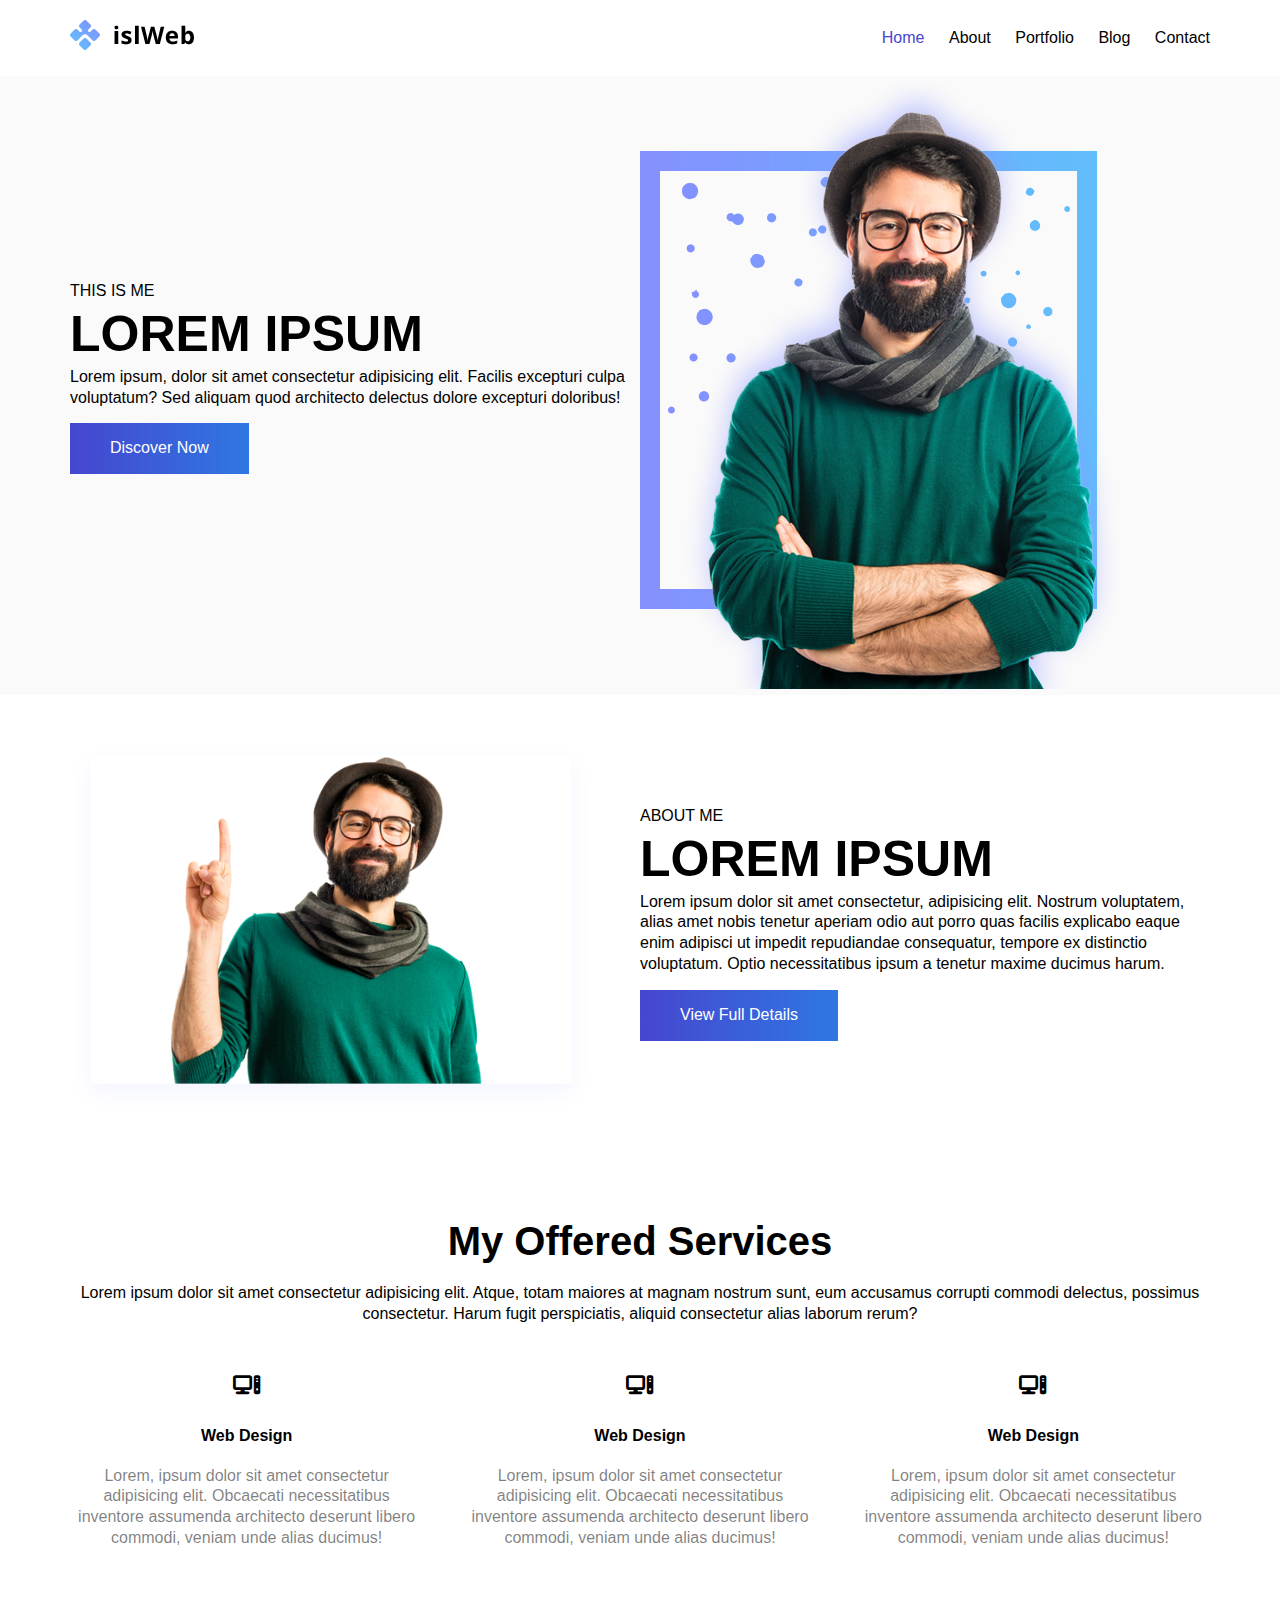
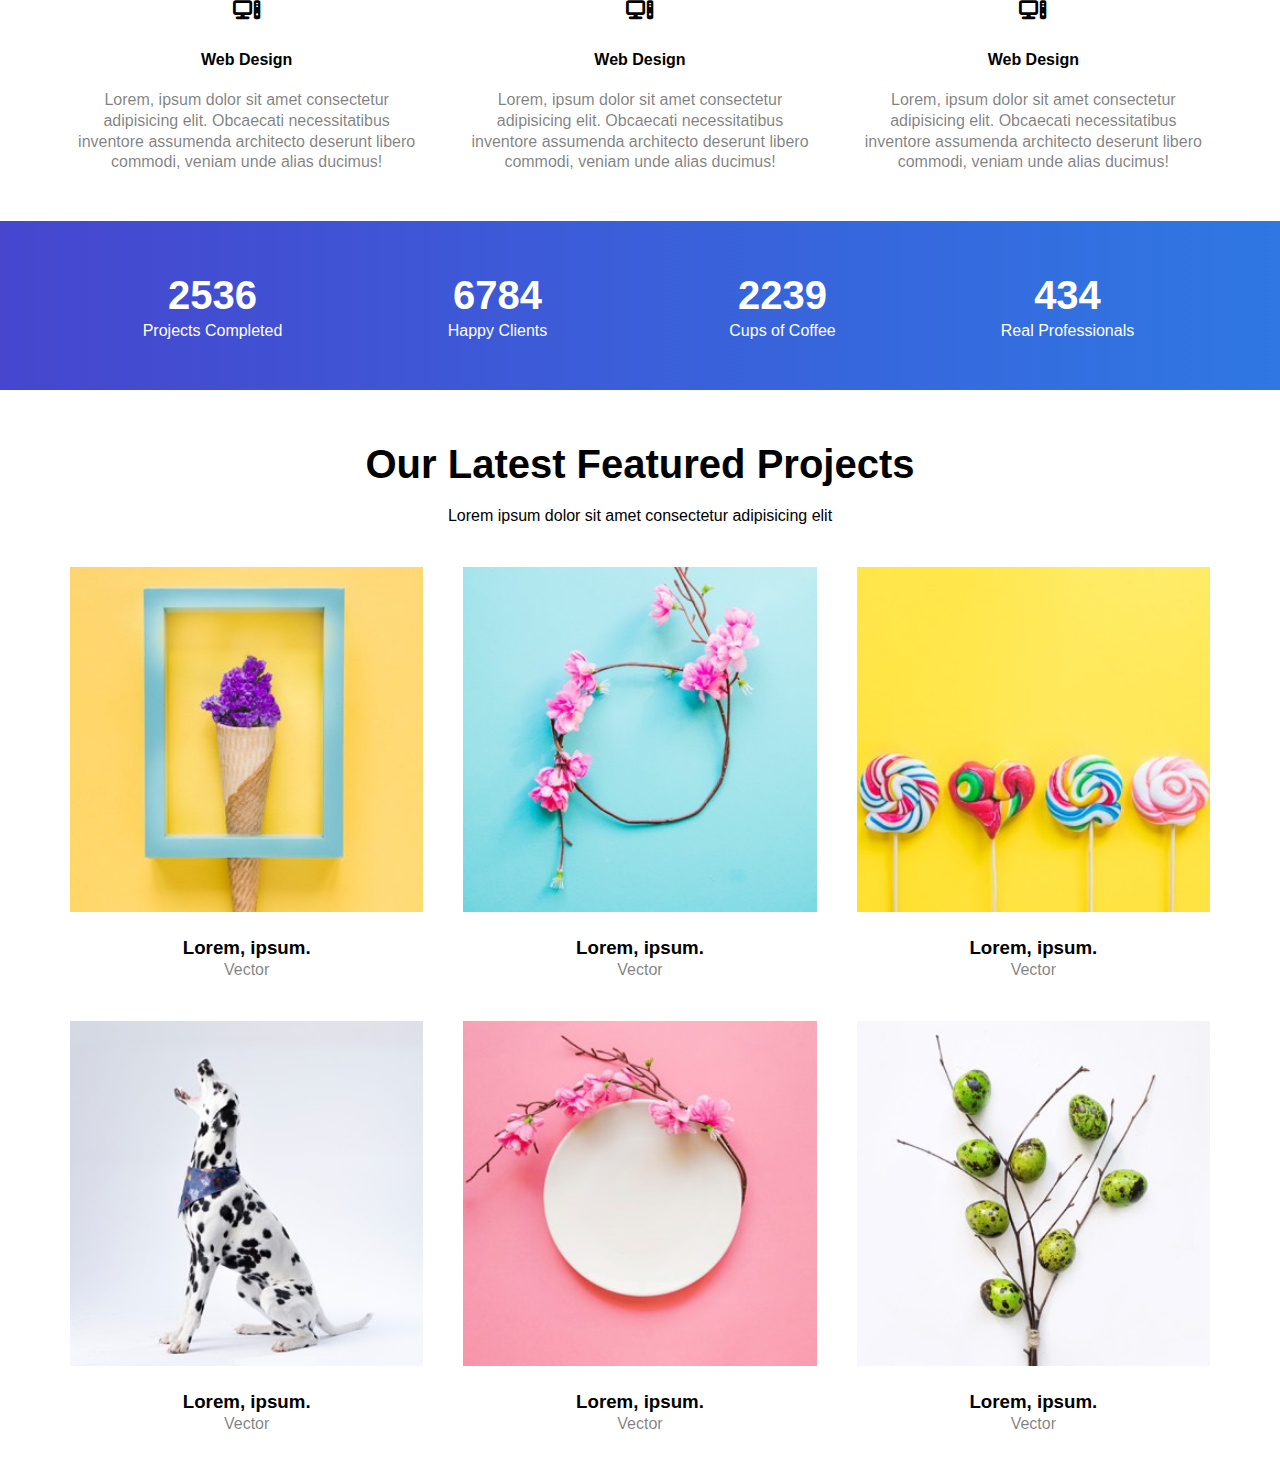
<file: index.html>
<!DOCTYPE html>
<html lang="en">

<head>
    <meta charset="UTF-8">
    <meta http-equiv="X-UA-Compatible" content="IE=edge">
    <meta name="viewport" content="width=device-width, initial-scale=1.0">

    <!-- fontawesome -->
    <link rel="stylesheet" href="https://cdnjs.cloudflare.com/ajax/libs/font-awesome/6.1.2/css/all.min.css">

    <!-- link -->
    <link rel="stylesheet" href="css/style.css">



    <title>Assignment</title>
</head>

<body>

    <!-- top -->
    <section class="top">
        <div class="container">
            <div class="flex between center">
                <a href="#" class="brand">
                    <img src="img/logo.png" alt="">
                </a>
                <div class="menu d-flex end center">
                    <a href="#" class="active">Home</a>
                    <a href="#">About</a>
                    <a href="#">Portfolio</a>
                    <a href="#">Blog</a>
                    <a href="#">Contact</a>
                </div>
            </div>
        </div>
    </section>
    <!-- top -->

    <!-- banner -->
    <section class="banner">
        <div class="container">
            <div class="flex center between">
                <div class="w-50">
                    <p>THIS IS ME</p>
                    <h1>Lorem Ipsum</h1>
                    <p>Lorem ipsum, dolor sit amet consectetur adipisicing elit. Facilis excepturi culpa voluptatum? Sed
                        aliquam quod architecto delectus dolore excepturi doloribus!</p>
                    <a href="" class="btn grad">
                        Discover Now
                    </a>
                </div>
                <div class="w-50">
                    <img src="img/hero-img.png" alt="">
                </div>
            </div>
        </div>
    </section>
    <!-- banner -->

    <!-- banner -->
    <section class="banner2 py-5">
        <div class="container">
            <div class="flex center between">

                <div class="w-50 pe-5">
                    <img src="img/about-img.png" alt="">
                </div>
                <div class="w-50">
                    <p>ABOUT ME</p>
                    <h1>Lorem Ipsum</h1>
                    <p>
                        Lorem ipsum dolor sit amet consectetur, adipisicing elit. Nostrum voluptatem, alias amet nobis
                        tenetur aperiam odio aut porro quas facilis explicabo eaque enim adipisci ut impedit repudiandae
                        consequatur, tempore ex distinctio voluptatum. Optio necessitatibus ipsum a tenetur maxime
                        ducimus harum.
                    </p>
                    <a href="" class="btn grad">
                        View Full Details
                    </a>
                </div>
            </div>
        </div>
    </section>
    <!-- banner -->


    <!-- services -->
    <section class="services py-5">
        <div class="container">
            <div class="text-center">
                <h2 class="mb-3">
                    My Offered Services
                </h2>
                <p class="mb-3">
                    Lorem ipsum dolor sit amet consectetur adipisicing elit. Atque, totam maiores at magnam nostrum
                    sunt, eum accusamus corrupti commodi delectus, possimus consectetur. Harum fugit perspiciatis,
                    aliquid consectetur alias laborum rerum?
                </p>

                <div class="grid cols-3">
                    <div class="col text-center">
                        <i class="fa fa-computer"></i>
                        <h4 class="my-3">Web Design</h4>
                        <p class="text-muted">
                            Lorem, ipsum dolor sit amet consectetur adipisicing elit. Obcaecati necessitatibus inventore
                            assumenda architecto deserunt libero commodi, veniam unde alias ducimus!
                        </p>
                    </div>
                    <div class="col text-center">
                        <i class="fa fa-computer"></i>
                        <h4 class="my-3">Web Design</h4>
                        <p class="text-muted">
                            Lorem, ipsum dolor sit amet consectetur adipisicing elit. Obcaecati necessitatibus inventore
                            assumenda architecto deserunt libero commodi, veniam unde alias ducimus!
                        </p>
                    </div>
                    <div class="col text-center">
                        <i class="fa fa-computer"></i>
                        <h4 class="my-3">Web Design</h4>
                        <p class="text-muted">
                            Lorem, ipsum dolor sit amet consectetur adipisicing elit. Obcaecati necessitatibus inventore
                            assumenda architecto deserunt libero commodi, veniam unde alias ducimus!
                        </p>
                    </div>
                    <div class="col text-center">
                        <i class="fa fa-computer"></i>
                        <h4 class="my-3">Web Design</h4>
                        <p class="text-muted">
                            Lorem, ipsum dolor sit amet consectetur adipisicing elit. Obcaecati necessitatibus inventore
                            assumenda architecto deserunt libero commodi, veniam unde alias ducimus!
                        </p>
                    </div>
                    <div class="col text-center">
                        <i class="fa fa-computer"></i>
                        <h4 class="my-3">Web Design</h4>
                        <p class="text-muted">
                            Lorem, ipsum dolor sit amet consectetur adipisicing elit. Obcaecati necessitatibus inventore
                            assumenda architecto deserunt libero commodi, veniam unde alias ducimus!
                        </p>
                    </div>
                    <div class="col text-center">
                        <i class="fa fa-computer"></i>
                        <h4 class="my-3">Web Design</h4>
                        <p class="text-muted">
                            Lorem, ipsum dolor sit amet consectetur adipisicing elit. Obcaecati necessitatibus inventore
                            assumenda architecto deserunt libero commodi, veniam unde alias ducimus!
                        </p>
                    </div>
                </div>
            </div>
        </div>
    </section>
    <!-- services -->

    <!-- counter -->
    <section class="counter py-5 grad">
        <div class="container">
            <div class="flex between center">
                <div class="w-25 text-center">
                    <h2>
                        <span class="counter-value" data-count="100">2536</span>
                    </h2>
                    <p>Projects Completed</p>
                </div>
                <div class="w-25 text-center">
                    <h2>
                        <span class="counter-value" data-count="100">6784</span>
                    </h2>
                    <p>Happy Clients</p>
                </div>
                <div class="w-25 text-center">
                    <h2>
                        <span class="counter-value" data-count="100">2239</span>
                    </h2>
                    <p>Cups of Coffee</p>
                </div>
                <div class="w-25 text-center">
                    <h2>
                        <span class="counter-value" data-count="100">434</span>
                    </h2>
                    <p>Real Professionals</p>
                </div>
            </div>
        </div>
    </section>
    <!-- counter -->


    <!-- services -->
    <section class="services py-5">
        <div class="container">
            <div class="text-center">
                <h2 class="mb-3">
                    Our Latest Featured Projects
                </h2>
                <p class="mb-3">
                    Lorem ipsum dolor sit amet consectetur adipisicing elit
                </p>

                <div class="grid cols-3">
                    <div class="col text-center">
                        <div class="relative">
                            <img src="img/p1.jpg" class="w-100" alt="">
                            <div class="body">
                                <img src="img/preview.png" alt="">
                            </div>
                        </div>
                        <div class="text-center mt-3">
                            <h3>Lorem, ipsum.</h3>
                            <p class="text-muted">Vector</p>
                        </div>
                    </div>
                    <div class="col text-center">
                        <div class="relative">
                            <img src="img/p2.jpg" class="w-100" alt="">
                            <div class="body">
                                <img src="img/preview.png" alt="">
                            </div>
                        </div>
                        <div class="text-center mt-3">
                            <h3>Lorem, ipsum.</h3>
                            <p class="text-muted">Vector</p>
                        </div>
                    </div>
                    <div class="col text-center">
                        <div class="relative">
                            <img src="img/p3.jpg" class="w-100" alt="">
                            <div class="body">
                                <img src="img/preview.png" alt="">
                            </div>
                        </div>
                        <div class="text-center mt-3">
                            <h3>Lorem, ipsum.</h3>
                            <p class="text-muted">Vector</p>
                        </div>
                    </div>
                    <div class="col text-center">
                        <div class="relative">
                            <img src="img/p4.jpg" class="w-100" alt="">
                            <div class="body">
                                <img src="img/preview.png" alt="">
                            </div>
                        </div>
                        <div class="text-center mt-3">
                            <h3>Lorem, ipsum.</h3>
                            <p class="text-muted">Vector</p>
                        </div>
                    </div>
                    <div class="col text-center">
                        <div class="relative">
                            <img src="img/p5.jpg" class="w-100" alt="">
                            <div class="body">
                                <img src="img/preview.png" alt="">
                            </div>
                        </div>
                        <div class="text-center mt-3">
                            <h3>Lorem, ipsum.</h3>
                            <p class="text-muted">Vector</p>
                        </div>
                    </div>
                    <div class="col text-center">
                        <div class="relative">
                            <img src="img/p6.jpg" class="w-100" alt="">
                            <div class="body">
                                <img src="img/preview.png" alt="">
                            </div>
                        </div>
                        <div class="text-center mt-3">
                            <h3>Lorem, ipsum.</h3>
                            <p class="text-muted">Vector</p>
                        </div>
                    </div>
                </div>
            </div>
        </div>
    </section>
    <!-- services -->


</body>

</html>
</file>
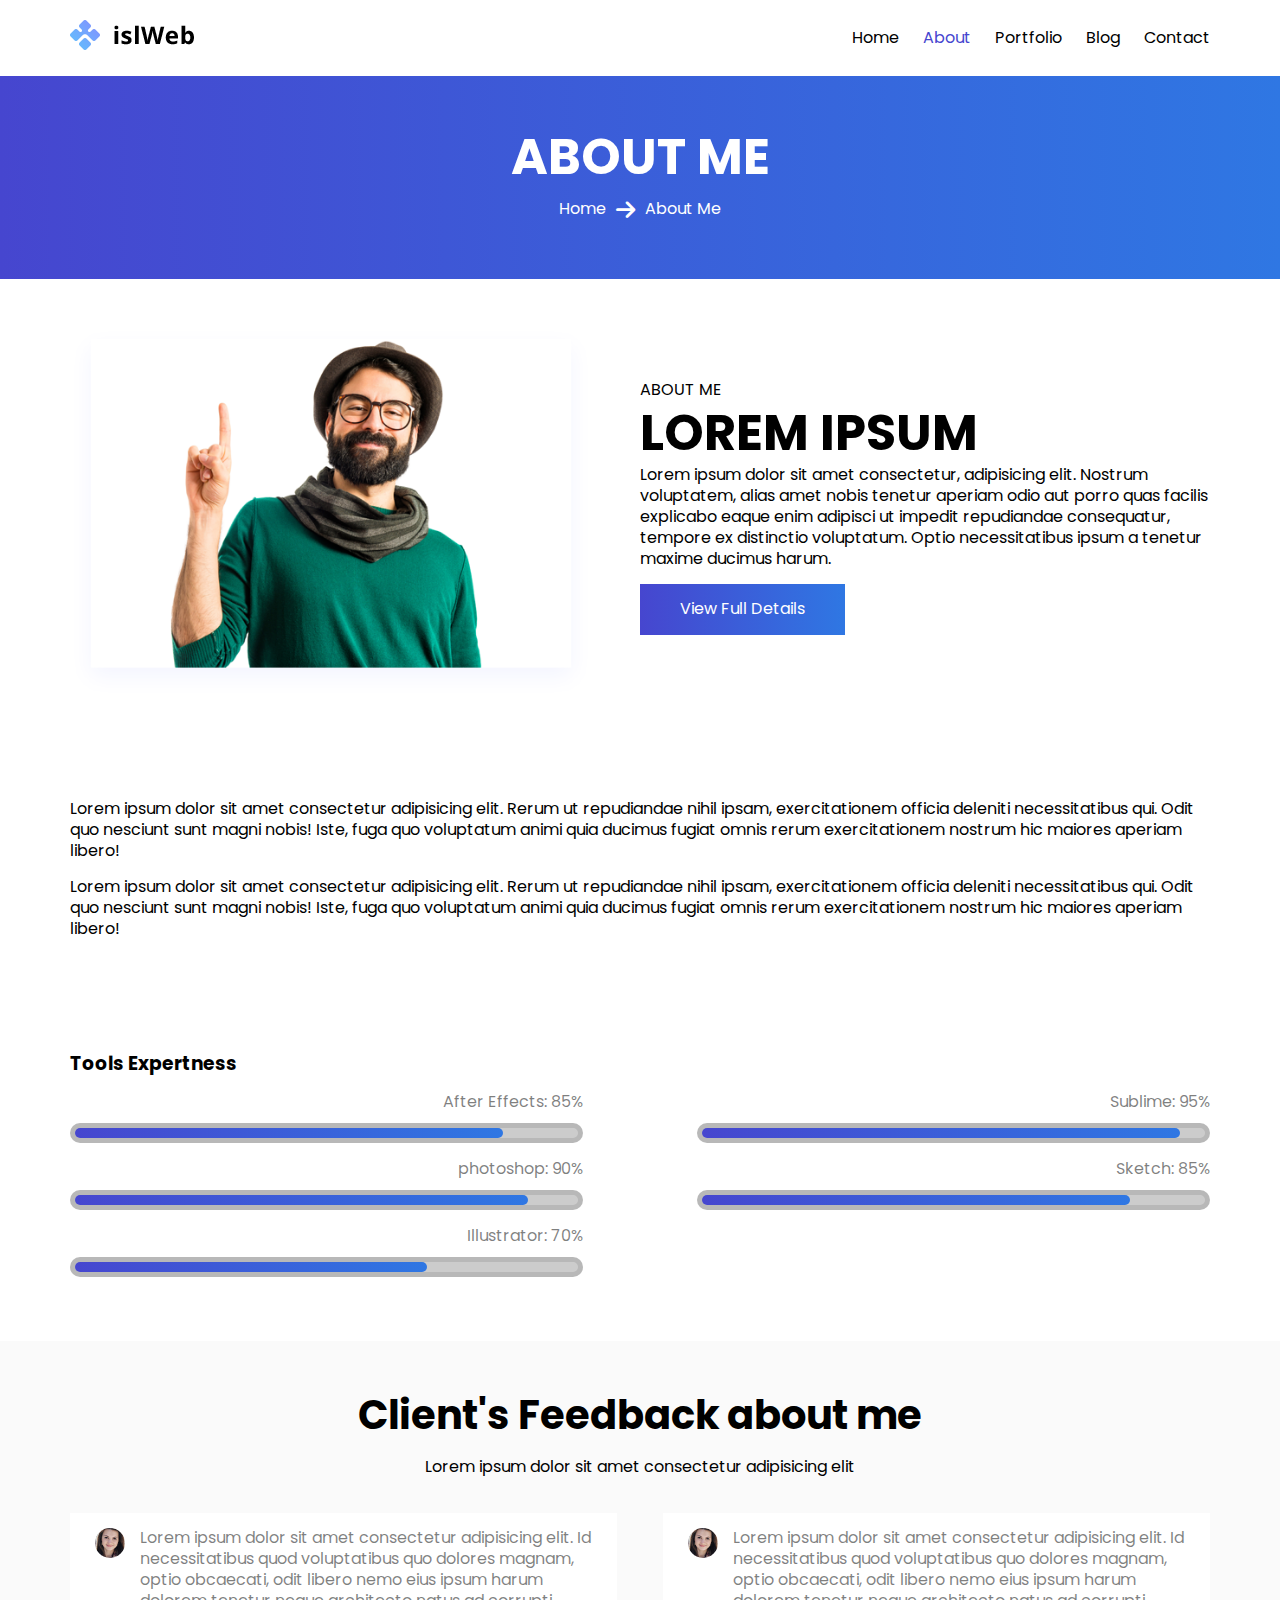
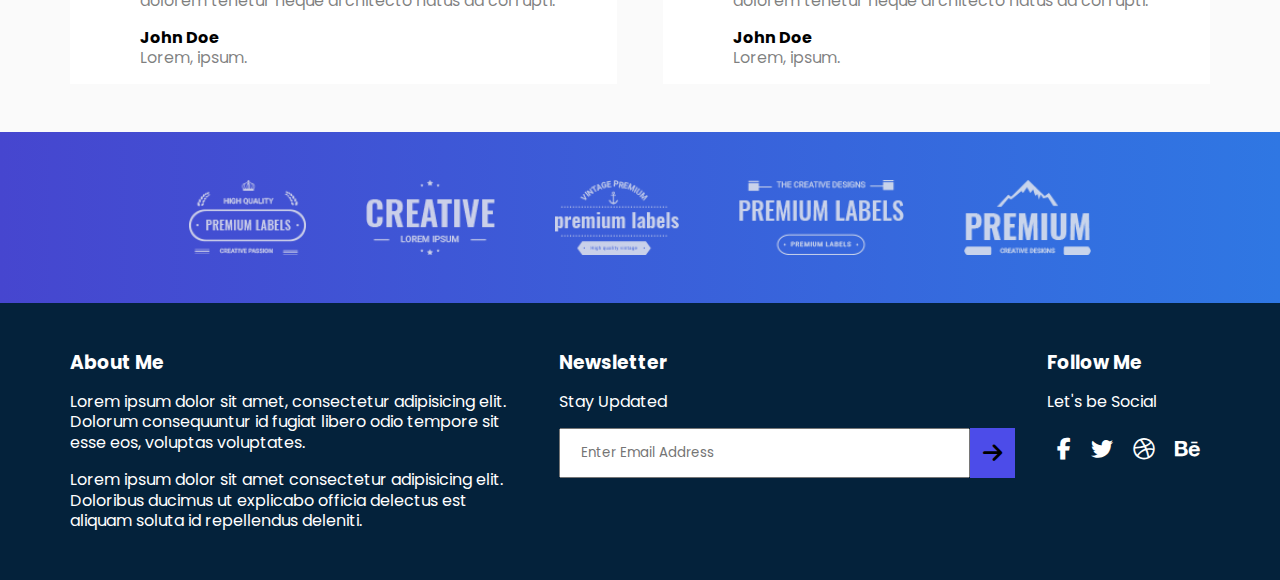
<file: about.html>
<!DOCTYPE html>
<html lang="en">

<head>
    <meta charset="UTF-8">
    <meta http-equiv="X-UA-Compatible" content="IE=edge">
    <meta name="viewport" content="width=device-width, initial-scale=1.0">

    <!-- fontawesome -->
    <link rel="stylesheet" href="https://cdnjs.cloudflare.com/ajax/libs/font-awesome/6.1.2/css/all.min.css">

    <!-- link -->
    <link rel="stylesheet" href="css/styles.css">



    <title>Website</title>
</head>

<body>

    <!-- top -->
    <header class="top">
        <div class="container">
            <div class="flex between center">
                <a href="#" class="brand">
                    <img src="img/logo.png" alt="preview">
                </a>
                <button class="btn menuToggler">
                    <i class="fa fa-bars"></i>
                </button>
                <nav class="menu d-flex end center">
                    <a href="index.html">Home</a>
                    <a href="about.html" class="active">About</a>
                    <a href="portfolio.html">Portfolio</a>
                    <a href="blog.html">Blog</a>
                    <a href="contact.html">Contact</a>
                </nav>
            </div>
        </div>
    </header>
    <!-- top -->



    <!-- hero -->
    <section class="hero grad py-5">
        <div class="container">
            <div class="text-center">
                <h1 class="white">
                    About Me
                </h1>
                <p class="flex center midle">Home <i class="fa fa-arrow-right mx-2"></i><a href="" class="white">About
                        Me</a></p>
            </div>
        </div>
    </section>
    <!-- hero -->

    <!-- banner -->
    <section class="banner2 py-5">
        <div class="container">
            <div class="flex center between">

                <div class="w-50 pe-5">
                    <img src="img/about-img.png" alt="preview">
                </div>
                <div class="w-50">
                    <p>ABOUT ME</p>
                    <h1>Lorem Ipsum</h1>
                    <p>
                        Lorem ipsum dolor sit amet consectetur, adipisicing elit. Nostrum voluptatem, alias amet
                        nobis
                        tenetur aperiam odio aut porro quas facilis explicabo eaque enim adipisci ut impedit
                        repudiandae
                        consequatur, tempore ex distinctio voluptatum. Optio necessitatibus ipsum a tenetur maxime
                        ducimus harum.
                    </p>
                    <a href="" class="btn grad">
                        View Full Details
                    </a>
                </div>
            </div>
        </div>
    </section>
    <!-- banner -->

    <!-- texts -->
    <section class="texts py-5">
        <div class="container">
            <p class="mb-3">Lorem ipsum dolor sit amet consectetur adipisicing elit. Rerum ut repudiandae nihil
                ipsam,
                exercitationem
                officia deleniti necessitatibus qui. Odit quo nesciunt sunt magni nobis! Iste, fuga quo voluptatum
                animi
                quia ducimus fugiat omnis rerum exercitationem nostrum hic maiores aperiam libero!</p>
            <p class="mb-3">Lorem ipsum dolor sit amet consectetur adipisicing elit. Rerum ut repudiandae nihil
                ipsam,
                exercitationem
                officia deleniti necessitatibus qui. Odit quo nesciunt sunt magni nobis! Iste, fuga quo voluptatum
                animi
                quia ducimus fugiat omnis rerum exercitationem nostrum hic maiores aperiam libero!</p>

        </div>
    </section>
    <!-- texts -->

    <!-- exoertness -->
    <section class="expert py-5">
        <div class="container">
            <h3 class="mb-3">Tools Expertness</h3>
            <div class="flex between">
                <div class="w-45">
                    <div class="flex end">
                        <p class="text-muted">

                            After Effects: 85%</p>

                    </div>
                    <div class="progress mb-3">
                        <div class="inner grad w-85"></div>
                    </div>
                    <div class="flex end">
                        <p class="text-muted">

                            photoshop: 90%</p>

                    </div>
                    <div class=" progress mb-3">
                        <div class="inner grad w-90"></div>
                    </div>
                    <div class="flex end">
                        <p class="text-muted">

                            Illustrator: 70%</p>

                    </div>
                    <div class=" progress mb-3">
                        <div class="inner grad w-70"></div>
                    </div>
                </div>
                <div class="w-45">
                    <div class="flex end">
                        <p class="text-muted">

                            Sublime: 95%</p>

                    </div>
                    <div class="progress mb-3">
                        <div class="inner grad w-95"></div>
                    </div>
                    <div class="flex end">
                        <p class="text-muted">

                            Sketch: 85%</p>

                    </div>
                    <div class=" progress mb-3">
                        <div class="inner grad w-85"></div>
                    </div>

                </div>
            </div>
        </div>
    </section>
    <!-- expertness -->


    <!-- feedback -->
    <section class="feedback py-5">
        <div class="container">
            <div class="text-center">
                <h2 class="mb-3">
                    Client's Feedback about me
                </h2>
                <p class="mb-3">
                    Lorem ipsum dolor sit amet consectetur adipisicing elit
                </p>
            </div>

            <div class="mb-3"></div>
            <div class="flex between">
                <div class="w-48">
                    <div class="card w-100">
                        <div class="flex between">
                            <img src="img/blog/c1.jpg" class="circle" alt="preview">
                            <div class="review">
                                <p class="text-muted mb-3">
                                    Lorem ipsum dolor sit amet consectetur adipisicing elit. Id necessitatibus quod
                                    voluptatibus quo dolores magnam, optio obcaecati, odit libero nemo eius ipsum
                                    harum
                                    dolorem tenetur neque architecto natus ad corrupti.
                                </p>
                                <h4>John Doe</h4>
                                <p class="text-muted normal">
                                    Lorem, ipsum.
                                </p>
                            </div>
                        </div>
                    </div>
                </div>
                <div class="w-48">
                    <div class="card w-100">
                        <div class="flex between">
                            <img src="img/blog/c1.jpg" class="circle" alt="preview">
                            <div class="review">
                                <p class="text-muted mb-3">
                                    Lorem ipsum dolor sit amet consectetur adipisicing elit. Id necessitatibus quod
                                    voluptatibus quo dolores magnam, optio obcaecati, odit libero nemo eius ipsum
                                    harum
                                    dolorem tenetur neque architecto natus ad corrupti.
                                </p>
                                <h4>John Doe</h4>
                                <p class="text-muted normal">
                                    Lorem, ipsum.
                                </p>
                            </div>
                        </div>
                    </div>
                </div>
            </div>
        </div>
    </section>
    <!-- feedback -->

    <!-- logos -->
    <section class="logos grad py-5">
        <div class="container">
            <div class="flex midle center">
                <img src="img/l1.png" alt="preview">
                <img src="img/l2.png" alt="preview">
                <img src="img/l3.png" alt="preview">
                <img src="img/l4.png" alt="preview">
                <img src="img/l5.png" alt="preview">
            </div>
        </div>
    </section>
    <!-- logos -->


    <!-- footer -->
    <footer class="footer py-5">
        <div class="container">
            <div class="flex between">
                <div class="w-40">
                    <h3 class="white mb-3">
                        About Me
                    </h3>
                    <p class="mb-3 white">
                        Lorem ipsum dolor sit amet, consectetur adipisicing elit. Dolorum consequuntur id fugiat
                        libero
                        odio tempore sit esse eos, voluptas voluptates.
                    </p>
                    <p class="white">
                        Lorem ipsum dolor sit amet consectetur adipisicing elit. Doloribus ducimus ut explicabo
                        officia
                        delectus est aliquam soluta id repellendus deleniti.
                    </p>
                </div>
                <div class="w-40">
                    <h3 class="white mb-3">
                        Newsletter
                    </h3>
                    <p class="mb-3 white">
                        Stay Updated
                    </p>
                    <div class="flex">
                        <input type="text" name="test" placeholder="Enter Email Address">
                        <button class="btn">
                            <i class="fa fa-arrow-right"></i>
                        </button>
                    </div>
                </div>

                <div class="w-20">
                    <h3 class="white mb-3">
                        Follow Me
                    </h3>
                    <p class="white mb-3">
                        Let's be Social
                    </p>
                    <div class="flex center between">
                        <a href="" class="white">
                            <i class="fab fa-facebook-f"></i>
                        </a>
                        <a href="" class="white">
                            <i class="fab fa-twitter"></i>
                        </a>
                        <a href="" class="white">
                            <i class="fab fa-dribbble"></i>
                        </a>
                        <a href="" class="white">
                            <i class="fab fa-behance"></i>
                        </a>
                    </div>
                </div>
            </div>
        </div>
    </footer>
    <!-- footer -->


    <script src="https://code.jquery.com/jquery-3.6.0.min.js"></script>
    <script src="js/main.js"></script>
</body>

</html>
</file>
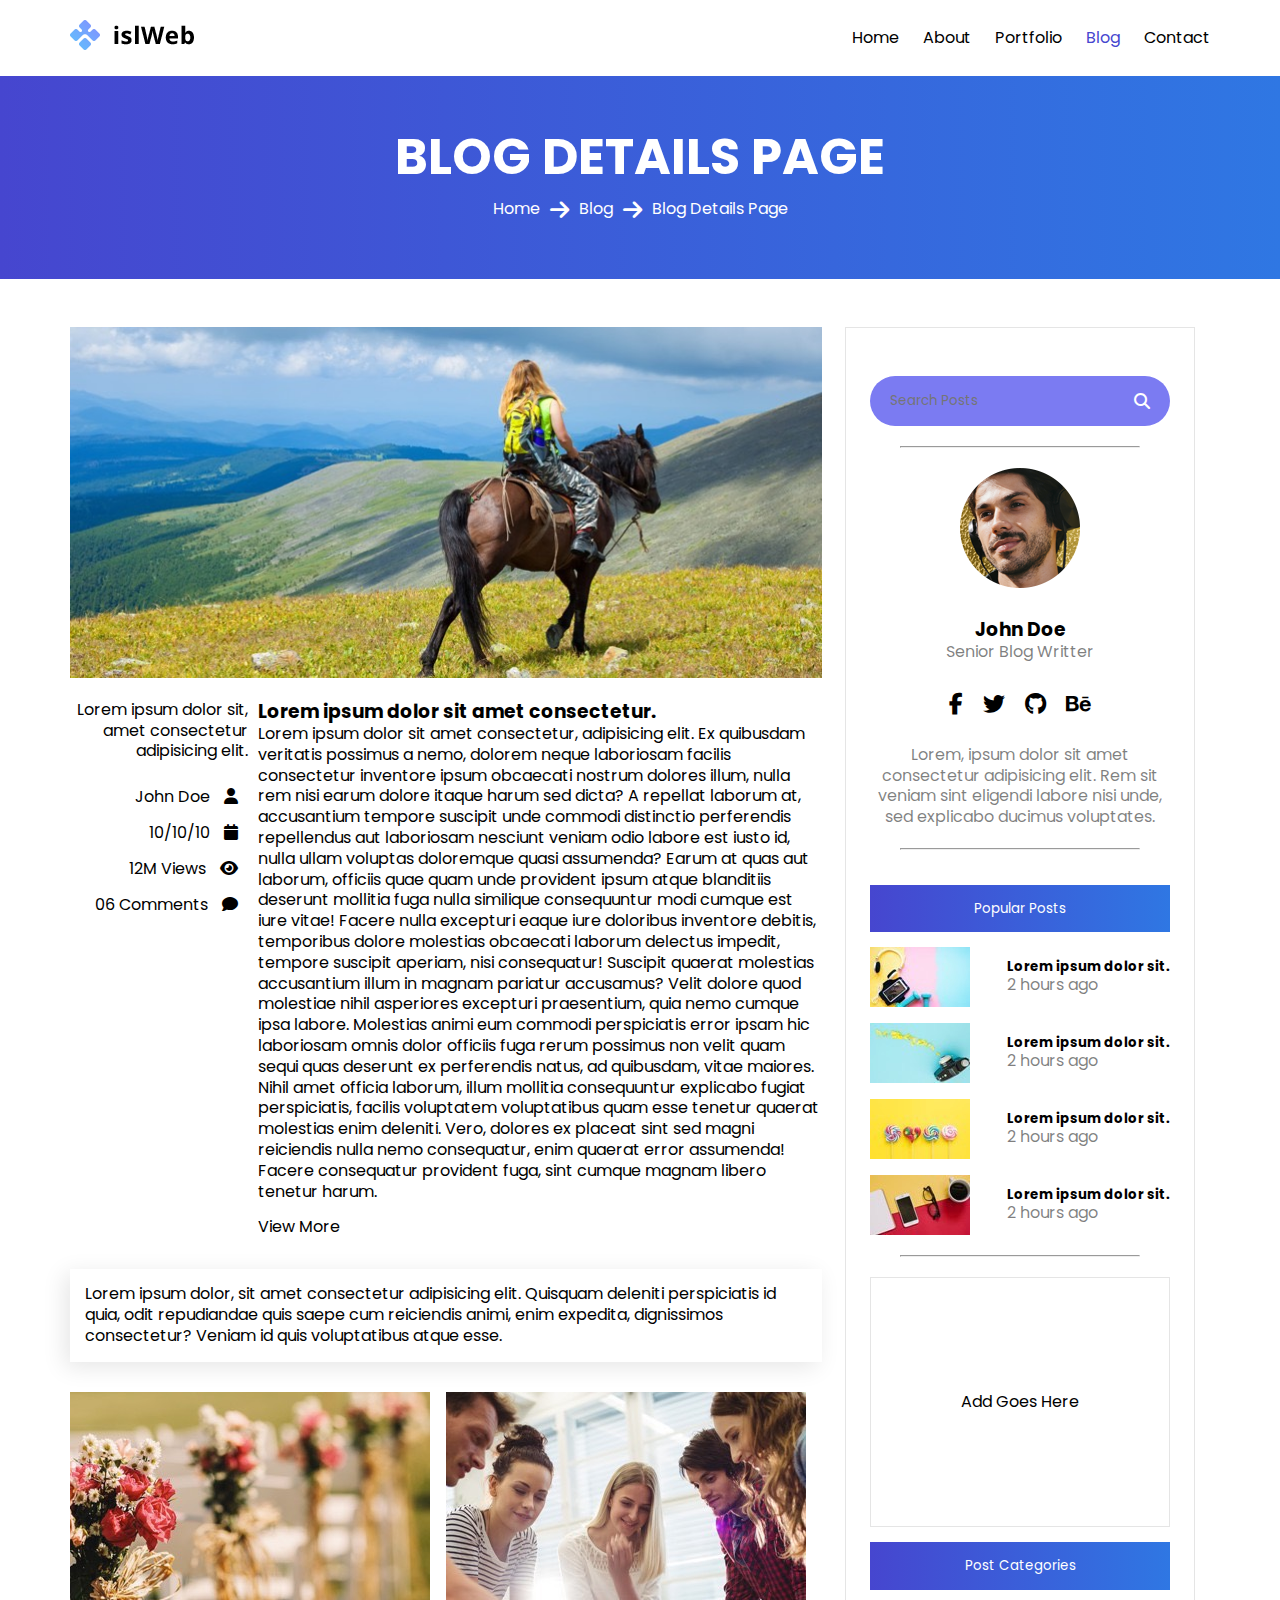
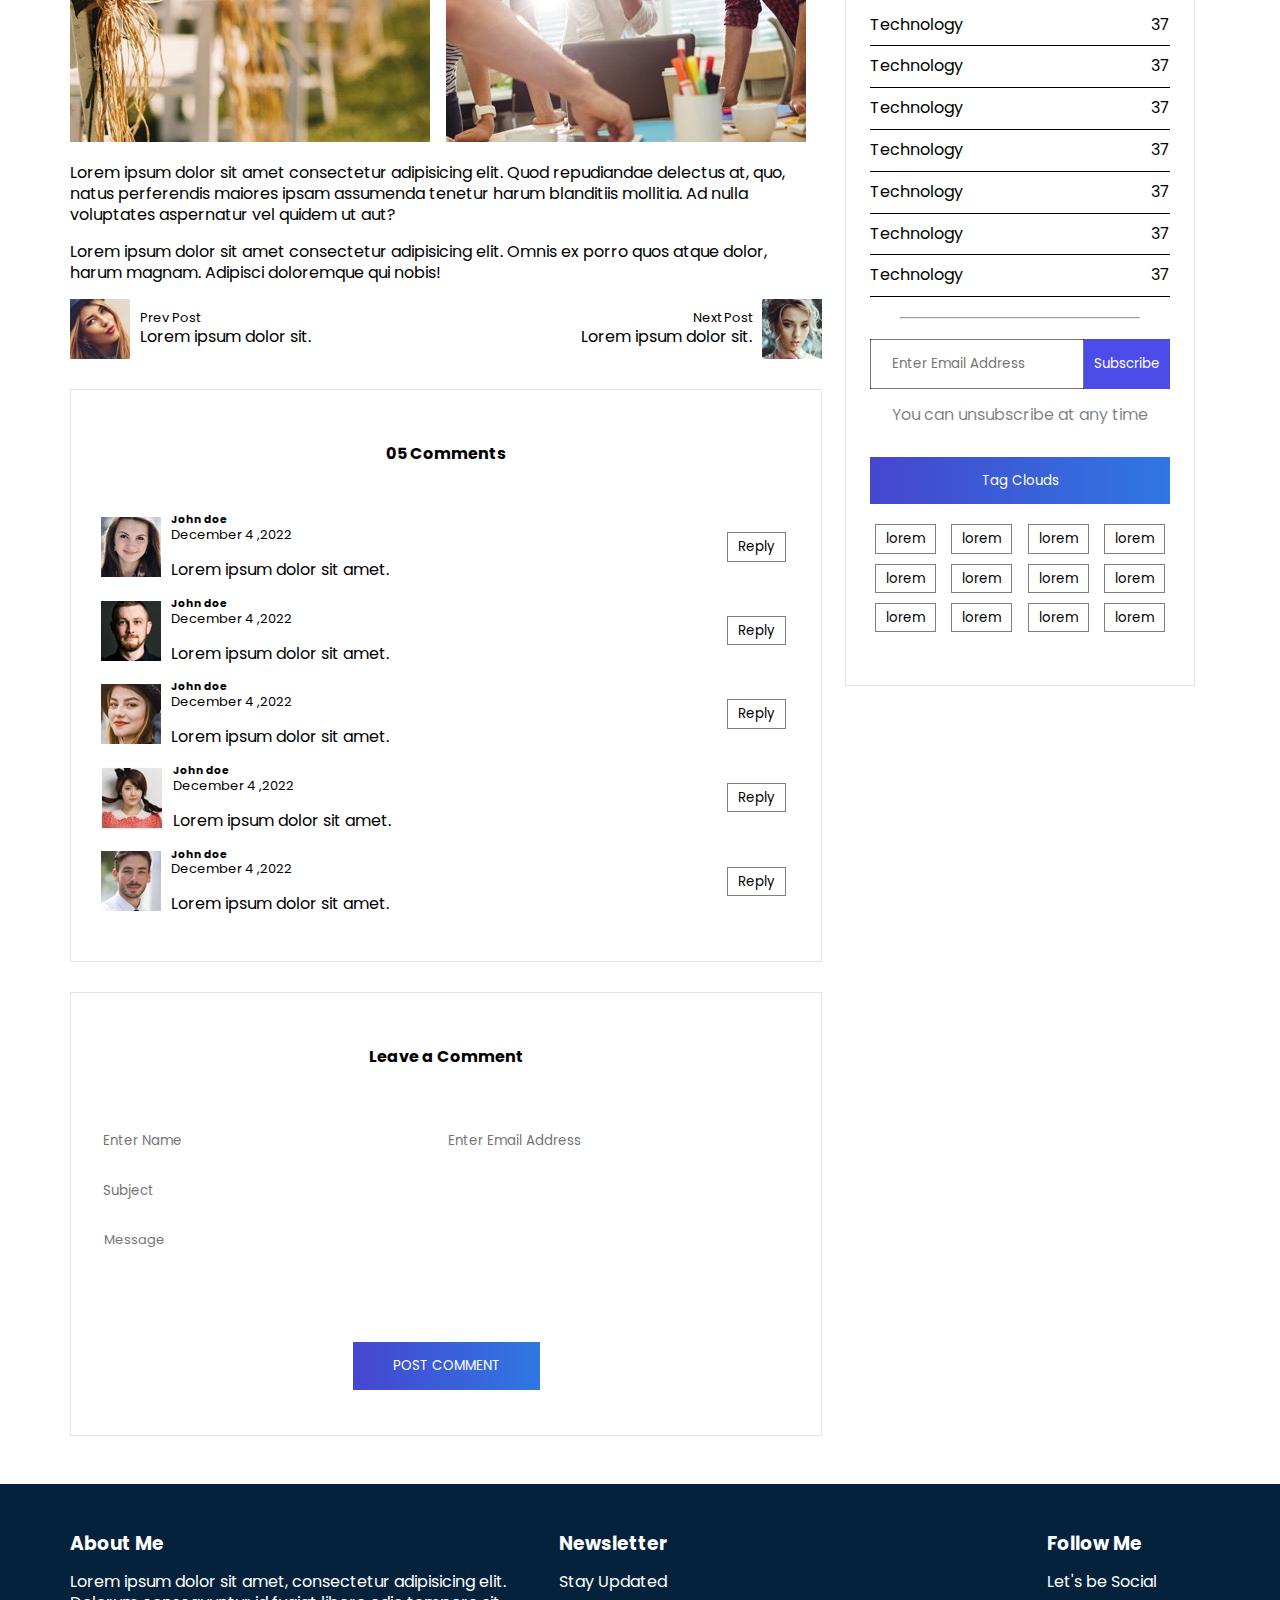
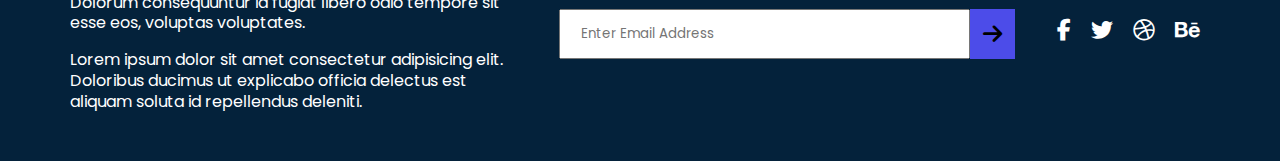
<file: blog-details.html>
<!DOCTYPE html>
<html lang="en">

<head>
    <meta charset="UTF-8">
    <meta http-equiv="X-UA-Compatible" content="IE=edge">
    <meta name="viewport" content="width=device-width, initial-scale=1.0">

    <!-- fontawesome -->
    <link rel="stylesheet" href="https://cdnjs.cloudflare.com/ajax/libs/font-awesome/6.1.2/css/all.min.css">

    <!-- link -->
    <link rel="stylesheet" href="css/styles.css">



    <title>Website</title>
</head>

<body>

    <!-- top -->
    <header class="top">
        <div class="container">
            <div class="flex between center">
                <a href="#" class="brand">
                    <img src="img/logo.png" alt="preview">
                </a>
                <button class="btn menuToggler">
                    <i class="fa fa-bars"></i>
                </button>
                <nav class="menu d-flex end center">
                    <a href="index.html">Home</a>
                    <a href="about.html">About</a>
                    <a href="portfolio.html">Portfolio</a>
                    <a href="blog.html" class="active">Blog</a>
                    <a href="contact.html">Contact</a>
                </nav>
            </div>
        </div>
    </header>
    <!-- top -->




    <!-- hero -->
    <section class="hero grad py-5">
        <div class="container">
            <div class="text-center">
                <h1 class="white">
                    Blog Details Page
                </h1>
                <p class="flex center midle">Home <i class="fa fa-arrow-right mx-2"></i>Blog <i
                        class="fa fa-arrow-right mx-2"></i><a href="" class="white">Blog Details Page</a></p>
            </div>
        </div>
    </section>
    <!-- hero -->




    <!-- main blogs -->
    <section class="mainBlogs py-5">
        <div class="container">
            <div class="flex between">
                <div class="w-67">
                    <img src="img/blog/feature-img1.jpg" class="img-fluid mb-3" alt="preview">
                    <div class="flex between mb-3">
                        <div class="left w-25 flex column  a-right pe-3">
                            <p class="mb-3 text-end">
                                Lorem ipsum dolor sit, amet consectetur adipisicing elit.
                            </p>
                            <p class="">
                                John Doe <i class="fa fa-user"></i>
                            </p>
                            <p class="">
                                10/10/10 <i class="fa fa-calendar"></i>
                            </p>
                            <p class="">
                                12M Views <i class="fa fa-eye"></i>
                            </p>
                            <p class="">
                                06 Comments <i class="fa fa-comment"></i>
                            </p>
                        </div>
                        <div class="right w-75">

                            <h3>
                                Lorem ipsum dolor sit amet consectetur.
                            </h3>
                            <p>
                                Lorem ipsum dolor sit amet consectetur, adipisicing elit. Ex quibusdam veritatis
                                possimus a nemo, dolorem neque laboriosam facilis consectetur inventore ipsum
                                obcaecati
                                nostrum dolores illum, nulla rem nisi earum dolore itaque harum sed dicta? A
                                repellat
                                laborum at, accusantium tempore suscipit unde commodi distinctio perferendis
                                repellendus
                                aut laboriosam nesciunt veniam odio labore est iusto id, nulla ullam voluptas
                                doloremque
                                quasi assumenda? Earum at quas aut laborum, officiis quae quam unde provident ipsum
                                atque blanditiis deserunt mollitia fuga nulla similique consequuntur modi cumque est
                                iure vitae! Facere nulla excepturi eaque iure doloribus inventore debitis,
                                temporibus
                                dolore molestias obcaecati laborum delectus impedit, tempore suscipit aperiam, nisi
                                consequatur! Suscipit quaerat molestias accusantium illum in magnam pariatur
                                accusamus?
                                Velit dolore quod molestiae nihil asperiores excepturi praesentium, quia nemo cumque
                                ipsa labore. Molestias animi eum commodi perspiciatis error ipsam hic laboriosam
                                omnis
                                dolor officiis fuga rerum possimus non velit quam sequi quas deserunt ex perferendis
                                natus, ad quibusdam, vitae maiores. Nihil amet officia laborum, illum mollitia
                                consequuntur explicabo fugiat perspiciatis, facilis voluptatem voluptatibus quam
                                esse
                                tenetur quaerat molestias enim deleniti. Vero, dolores ex placeat sint sed magni
                                reiciendis nulla nemo consequatur, enim quaerat error assumenda! Facere consequatur
                                provident fuga, sint cumque magnam libero tenetur harum.
                            </p>
                            <a href="" class="btn px-0">
                                View More
                            </a>
                        </div>
                    </div>

                    <div class="shadow mb-3">
                        <p class="lorem">
                            Lorem ipsum dolor, sit amet consectetur adipisicing elit. Quisquam deleniti perspiciatis
                            id
                            quia, odit repudiandae quis saepe cum reiciendis animi, enim expedita, dignissimos
                            consectetur? Veniam id quis voluptatibus atque esse.
                        </p>
                    </div>


                    <div class="flex between mb-3">
                        <div class="w-50">
                            <img src="img/blog/post-img1.jpg" alt="preview">
                        </div>
                        <div class="w-50">
                            <img src="img/blog/post-img2.jpg" alt="preview">
                        </div>
                    </div>
                    <p class="mb-3">
                        Lorem ipsum dolor sit amet consectetur adipisicing elit. Quod repudiandae delectus at, quo,
                        natus perferendis maiores ipsam assumenda tenetur harum blanditiis mollitia. Ad nulla
                        voluptates
                        aspernatur vel quidem ut aut?
                    </p>
                    <p class="mb-3">Lorem ipsum dolor sit amet consectetur adipisicing elit. Omnis ex porro quos
                        atque
                        dolor, harum magnam. Adipisci doloremque qui nobis!</p>

                    <div class="flex between nowrap">
                        <div class="flex center">
                            <img src="img/blog/prev.jpg" class="pe-3" alt="preview">
                            <div class="btn-txt">
                                <p class="fs-13">
                                    Prev Post
                                </p>
                                <p>
                                    Lorem ipsum dolor sit.
                                </p>
                            </div>
                        </div>
                        <div class="flex center">

                            <div class="btn-txt text-end pe-3">
                                <p class="fs-13">
                                    Next Post
                                </p>
                                <p>
                                    Lorem ipsum dolor sit.
                                </p>
                            </div>
                            <img src="img/blog/next.jpg" alt="preview">
                        </div>
                    </div>


                    <div class="comment-card">
                        <div class="text-center mt-3">
                            <h4 class="mb-5">05 Comments</h4>

                            <div class="flex center between mb-3">
                                <div class="flex center">
                                    <img src="img/blog/c1.jpg" class="pe-3" alt="preview">
                                    <div class="comment text-start">
                                        <h6>John doe</h6>
                                        <p class="fs-13 mb-3">
                                            December 4 ,2022
                                        </p>
                                        <p>
                                            Lorem ipsum dolor sit amet.
                                        </p>
                                    </div>
                                </div>
                                <button class="btn outlined">
                                    Reply
                                </button>
                            </div>
                            <div class="flex center between mb-3">
                                <div class="flex center">
                                    <img src="img/blog/c2.jpg" class="pe-3" alt="preview">
                                    <div class="comment text-start">
                                        <h6>John doe</h6>
                                        <p class="fs-13 mb-3">
                                            December 4 ,2022
                                        </p>
                                        <p>
                                            Lorem ipsum dolor sit amet.
                                        </p>
                                    </div>
                                </div>
                                <button class="btn outlined">
                                    Reply
                                </button>
                            </div>
                            <div class="flex center between mb-3">
                                <div class="flex center">
                                    <img src="img/blog/c3.jpg" class="pe-3" alt="preview">
                                    <div class="comment text-start">
                                        <h6>John doe</h6>
                                        <p class="fs-13 mb-3">
                                            December 4 ,2022
                                        </p>
                                        <p>
                                            Lorem ipsum dolor sit amet.
                                        </p>
                                    </div>
                                </div>
                                <button class="btn outlined">
                                    Reply
                                </button>
                            </div>
                            <div class="flex center between mb-3">
                                <div class="flex center">
                                    <img src="img/blog/c4.jpg" class="pe-3" alt="preview">
                                    <div class="comment text-start">
                                        <h6>John doe</h6>
                                        <p class="fs-13 mb-3">
                                            December 4 ,2022
                                        </p>
                                        <p>
                                            Lorem ipsum dolor sit amet.
                                        </p>
                                    </div>
                                </div>
                                <button class="btn outlined">
                                    Reply
                                </button>
                            </div>
                            <div class="flex center between mb-3">
                                <div class="flex center">
                                    <img src="img/blog/c5.jpg" class="pe-3" alt="preview">
                                    <div class="comment text-start">
                                        <h6>John doe</h6>
                                        <p class="fs-13 mb-3">
                                            December 4 ,2022
                                        </p>
                                        <p>
                                            Lorem ipsum dolor sit amet.
                                        </p>
                                    </div>
                                </div>
                                <button class="btn outlined">
                                    Reply
                                </button>
                            </div>
                        </div>
                    </div>


                    <div class="comment-card">
                        <div class="text-center mt-3">
                            <h4 class="mb-5">Leave a Comment</h4>


                            <div class="flex between">
                                <div class="w-50 p-3">
                                    <input type="text" class="border-0 w-100 h-50" placeholder="Enter Name" name="test">
                                </div>
                                <div class="w-50">
                                    <input type="text" class="border-0 w-100 h-50" placeholder="Enter Email Address"
                                        name="test">
                                </div>
                            </div>
                            <input type="text" class="border-0 w-100 h-50" placeholder="Subject" name="test">
                            <textarea name="test" class="border-0 w-100" cols="30" rows="5"
                                placeholder="Message"></textarea>

                            <div class="text-center">
                                <button class="btn grad">
                                    POST COMMENT
                                </button>
                            </div>
                        </div>
                    </div>
                </div>
                <div class="w-33 pt-0">
                    <div class="card border p-5">
                        <div class="flex inpField">
                            <input type="text" name="test" placeholder="Search Posts" class="white">
                            <button class="btn searchBtn">
                                <i class="fa fa-search white"></i>
                            </button>
                        </div>
                        <hr class="m-auto">

                        <div class="text-center">
                            <img src="img/blog/user-info.png" alt="preview">
                            <h3 class="mt-3">
                                John Doe
                            </h3>
                            <p class="text-muted">
                                Senior Blog Writter
                            </p>
                            <div class="flex center m-auto midle mb-3">
                                <a href="" class="">
                                    <i class="fab fa-facebook-f"></i>
                                </a>
                                <a href="" class="">
                                    <i class="fab fa-twitter"></i>
                                </a>
                                <a href="" class="">
                                    <i class="fab fa-github"></i>
                                </a>
                                <a href="" class="">
                                    <i class="fab fa-behance"></i>
                                </a>
                            </div>
                            <p class="text-muted">
                                Lorem, ipsum dolor sit amet consectetur adipisicing elit. Rem sit veniam sint
                                eligendi
                                labore nisi unde, sed explicabo ducimus voluptates.
                            </p>

                            <hr class="m-auto">

                            <button class="btn grad w-100">
                                Popular Posts
                            </button>

                            <div class="flex between center mb-3">
                                <img src="img/blog/pp1.jpg" class="pe-3" alt="preview">
                                <div class="txtxs text-start">
                                    <h5>Lorem ipsum dolor sit.</h5>
                                    <p class="text-muted">
                                        2 hours ago
                                    </p>
                                </div>
                            </div>
                            <div class="flex between center mb-3">
                                <img src="img/blog/pp2.jpg" class="pe-3" alt="preview">
                                <div class="txtxs text-start">
                                    <h5>Lorem ipsum dolor sit.</h5>
                                    <p class="text-muted">
                                        2 hours ago
                                    </p>
                                </div>
                            </div>
                            <div class="flex between center mb-3">
                                <img src="img/blog/pp3.jpg" class="pe-3" alt="preview">
                                <div class="txtxs text-start">
                                    <h5>Lorem ipsum dolor sit.</h5>
                                    <p class="text-muted">
                                        2 hours ago
                                    </p>
                                </div>
                            </div>
                            <div class="flex between center mb-3">
                                <img src="img/blog/pp4.jpg" class="pe-3" alt="preview">
                                <div class="txtxs text-start">
                                    <h5>Lorem ipsum dolor sit.</h5>
                                    <p class="text-muted">
                                        2 hours ago
                                    </p>
                                </div>
                            </div>

                            <hr class="m-auto">

                            <div class="ads">
                                Add Goes Here
                            </div>

                            <button class="btn grad w-100">
                                Post Categories
                            </button>

                            <div class="flex border-bottom between center">
                                <p>Technology</p>
                                <p>37</p>
                            </div>
                            <div class="flex border-bottom between center">
                                <p>Technology</p>
                                <p>37</p>
                            </div>
                            <div class="flex border-bottom between center">
                                <p>Technology</p>
                                <p>37</p>
                            </div>
                            <div class="flex border-bottom between center">
                                <p>Technology</p>
                                <p>37</p>
                            </div>
                            <div class="flex border-bottom between center">
                                <p>Technology</p>
                                <p>37</p>
                            </div>
                            <div class="flex border-bottom between center">
                                <p>Technology</p>
                                <p>37</p>
                            </div>
                            <div class="flex border-bottom between center">
                                <p>Technology</p>
                                <p>37</p>
                            </div>

                            <hr class="m-auto">

                            <div class="footer mb-3">
                                <div class="flex">
                                    <input type="text" name="test" placeholder="Enter Email Address">
                                    <button class="btn w-auto">
                                        Subscribe
                                    </button>
                                </div>
                            </div>
                            <div class="text-center mb-3">
                                <p class="text-muted">
                                    You can unsubscribe at any time
                                </p>
                            </div>
                            <button class="btn grad w-100">
                                Tag Clouds
                            </button>
                            <div class="flex wrap between">
                                <button class="btn outlined">
                                    lorem
                                </button>
                                <button class="btn outlined">
                                    lorem
                                </button>
                                <button class="btn outlined">
                                    lorem
                                </button>
                                <button class="btn outlined">
                                    lorem
                                </button>
                                <button class="btn outlined">
                                    lorem
                                </button>
                                <button class="btn outlined">
                                    lorem
                                </button>
                                <button class="btn outlined">
                                    lorem
                                </button>
                                <button class="btn outlined">
                                    lorem
                                </button>
                                <button class="btn outlined">
                                    lorem
                                </button>
                                <button class="btn outlined">
                                    lorem
                                </button>
                                <button class="btn outlined">
                                    lorem
                                </button>
                                <button class="btn outlined">
                                    lorem
                                </button>
                            </div>
                        </div>
                    </div>
                </div>
            </div>
        </div>
    </section>
    <!-- main-blogs -->




    <!-- footer -->
    <footer class="footer py-5">
        <div class="container">
            <div class="flex between">
                <div class="w-40">
                    <h3 class="white mb-3">
                        About Me
                    </h3>
                    <p class="mb-3 white">
                        Lorem ipsum dolor sit amet, consectetur adipisicing elit. Dolorum consequuntur id fugiat
                        libero
                        odio tempore sit esse eos, voluptas voluptates.
                    </p>
                    <p class="white">
                        Lorem ipsum dolor sit amet consectetur adipisicing elit. Doloribus ducimus ut explicabo
                        officia
                        delectus est aliquam soluta id repellendus deleniti.
                    </p>
                </div>
                <div class="w-40">
                    <h3 class="white mb-3">
                        Newsletter
                    </h3>
                    <p class="mb-3 white">
                        Stay Updated
                    </p>
                    <div class="flex">
                        <input type="text" name="test" placeholder="Enter Email Address">
                        <button class="btn">
                            <i class="fa fa-arrow-right"></i>
                        </button>
                    </div>
                </div>

                <div class="w-20">
                    <h3 class="white mb-3">
                        Follow Me
                    </h3>
                    <p class="white mb-3">
                        Let's be Social
                    </p>
                    <div class="flex center between">
                        <a href="" class="white">
                            <i class="fab fa-facebook-f"></i>
                        </a>
                        <a href="" class="white">
                            <i class="fab fa-twitter"></i>
                        </a>
                        <a href="" class="white">
                            <i class="fab fa-dribbble"></i>
                        </a>
                        <a href="" class="white">
                            <i class="fab fa-behance"></i>
                        </a>
                    </div>
                </div>
            </div>
        </div>
    </footer>
    <!-- footer -->


    <script src="https://code.jquery.com/jquery-3.6.0.min.js"></script>
    <script src="js/main.js"></script>
</body>

</html>
</file>
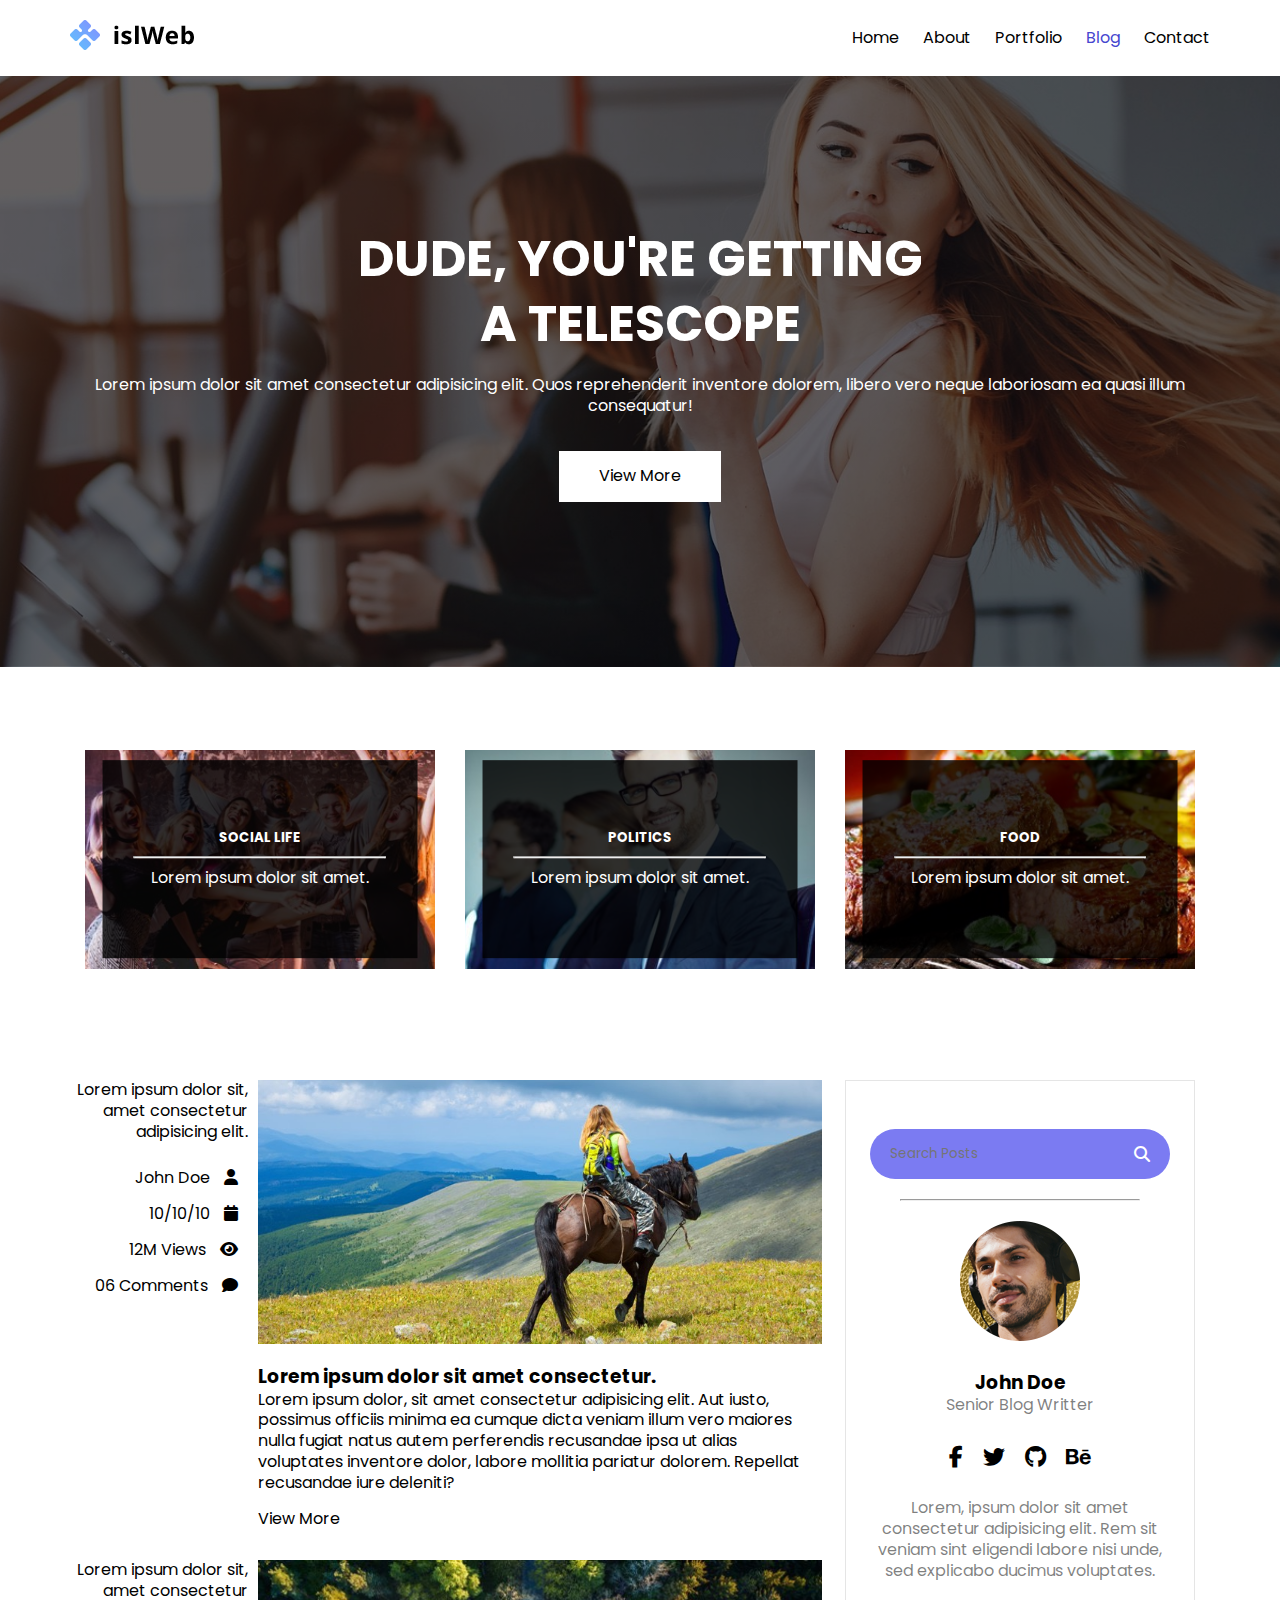
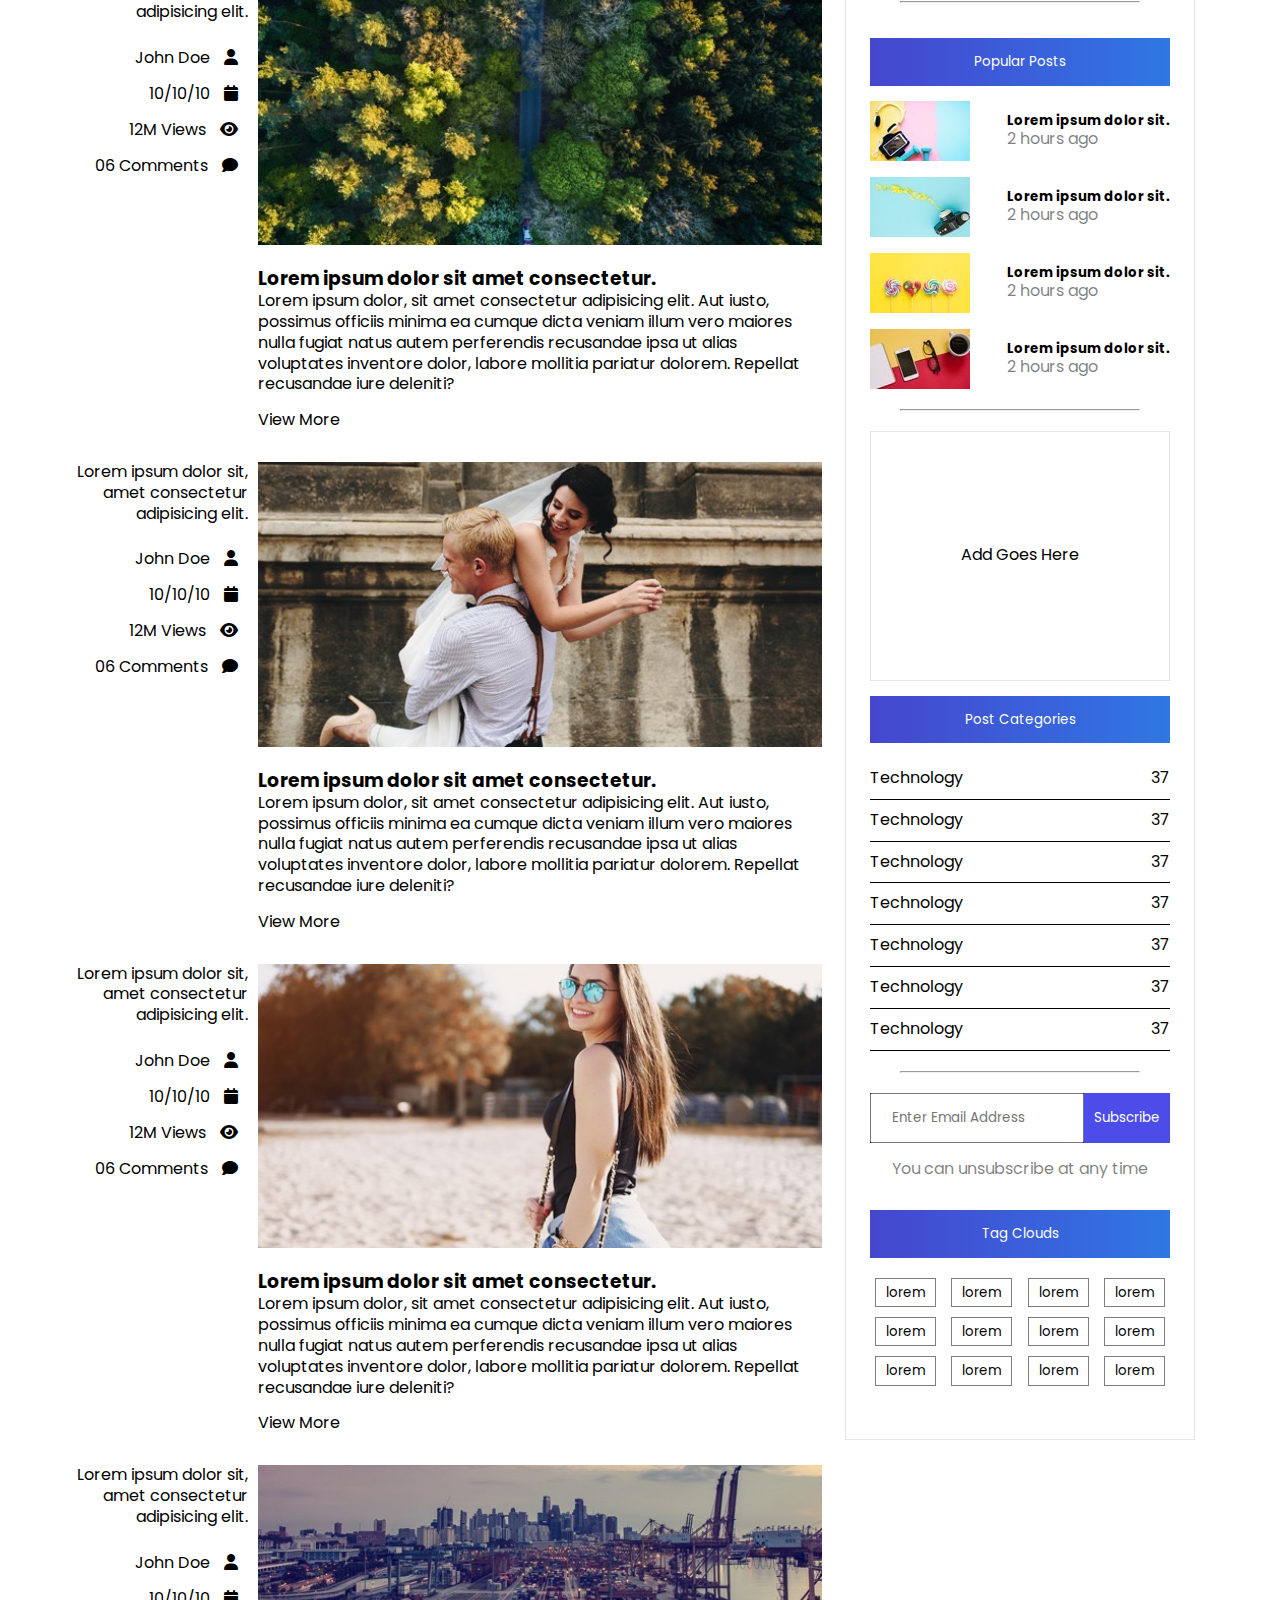
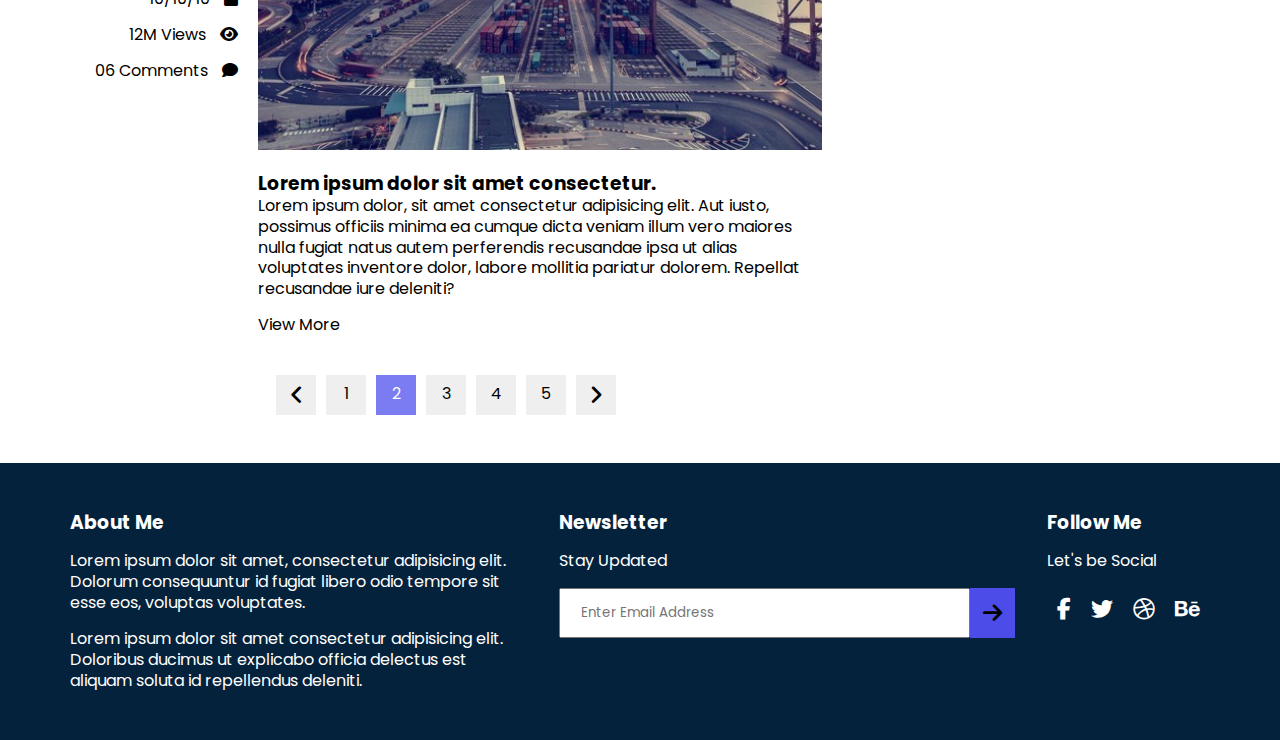
<file: blog.html>
<!DOCTYPE html>
<html lang="en">

<head>
    <meta charset="UTF-8">
    <meta http-equiv="X-UA-Compatible" content="IE=edge">
    <meta name="viewport" content="width=device-width, initial-scale=1.0">

    <!-- fontawesome -->
    <link rel="stylesheet" href="https://cdnjs.cloudflare.com/ajax/libs/font-awesome/6.1.2/css/all.min.css">

    <!-- link -->
    <link rel="stylesheet" href="css/styles.css">



    <title>Website</title>
</head>

<body>

    <!-- top -->
    <header class="top">
        <div class="container">
            <div class="flex between center">
                <a href="#" class="brand">
                    <img src="img/logo.png" alt="preview">
                </a>
                <button class="btn menuToggler">
                    <i class="fa fa-bars"></i>
                </button>
                <nav class="menu d-flex end center">
                    <a href="index.html">Home</a>
                    <a href="about.html">About</a>
                    <a href="portfolio.html">Portfolio</a>
                    <a href="blog.html" class="active">Blog</a>
                    <a href="contact.html">Contact</a>
                </nav>
            </div>
        </div>
    </header>
    <!-- top -->




    <!-- blog-banner -->
    <section class="blogBanner py-5">
        <div class="container">
            <div class="text-center">
                <h1 class="white">
                    Dude, You're getting <br> a Telescope
                </h1>
                <p class="white my-3">
                    Lorem ipsum dolor sit amet consectetur adipisicing elit. Quos reprehenderit inventore dolorem,
                    libero vero neque laboriosam ea quasi illum consequatur!
                </p>
                <a href="" class="btn btn-white">
                    View More
                </a>
            </div>
        </div>
    </section>
    <!-- blog-banner -->

    <!-- cards -->
    <section class="cards py-5">
        <div class="container">
            <div class="flex between center">
                <div class="w-33">
                    <div class="card relative">
                        <img src="img/blog/cat-widget1.jpg" class="w-100" alt="preview">
                        <div class="card-inner">
                            <h5>SOCIAL LIFE</h5>
                            <hr>
                            <p class="white">
                                Lorem ipsum dolor sit amet.
                            </p>
                        </div>
                    </div>
                </div>
                <div class="w-33">
                    <div class="card relative">
                        <img src="img/blog/cat-widget2.jpg" class="w-100" alt="preview">
                        <div class="card-inner">
                            <h5>POLITICS</h5>
                            <hr>
                            <p class="white">
                                Lorem ipsum dolor sit amet.
                            </p>
                        </div>
                    </div>
                </div>
                <div class="w-33">
                    <div class="card relative">
                        <img src="img/blog/cat-widget3.jpg" class="w-100" alt="preview">
                        <div class="card-inner">
                            <h5>FOOD</h5>
                            <hr>
                            <p class="white">
                                Lorem ipsum dolor sit amet.
                            </p>
                        </div>
                    </div>
                </div>
            </div>
        </div>
    </section>
    <!-- cards -->


    <!-- main blogs -->
    <section class="mainBlogs py-5">
        <div class="container">
            <div class="flex between">
                <div class="w-67">
                    <div class="flex between mb-3">
                        <div class="left w-25 flex column  a-right pe-3">
                            <p class="mb-3 text-end">
                                Lorem ipsum dolor sit, amet consectetur adipisicing elit.
                            </p>
                            <p class="">
                                John Doe <i class="fa fa-user"></i>
                            </p>
                            <p class="">
                                10/10/10 <i class="fa fa-calendar"></i>
                            </p>
                            <p class="">
                                12M Views <i class="fa fa-eye"></i>
                            </p>
                            <p class="">
                                06 Comments <i class="fa fa-comment"></i>
                            </p>
                        </div>
                        <div class="right w-75">
                            <img src="img/blog/feature-img1.jpg" class="img-fluid mb-3" alt="preview">
                            <h3>
                                Lorem ipsum dolor sit amet consectetur.
                            </h3>
                            <p>
                                Lorem ipsum dolor, sit amet consectetur adipisicing elit. Aut iusto, possimus
                                officiis
                                minima ea cumque dicta veniam illum vero maiores nulla fugiat natus autem
                                perferendis
                                recusandae ipsa ut alias voluptates inventore dolor, labore mollitia pariatur
                                dolorem.
                                Repellat recusandae iure deleniti?
                            </p>
                            <a href="" class="btn px-0">
                                View More
                            </a>
                        </div>
                    </div>
                    <div class="flex between mb-3">
                        <div class="left w-25 flex column  a-right pe-3">
                            <p class="mb-3 text-end">
                                Lorem ipsum dolor sit, amet consectetur adipisicing elit.
                            </p>
                            <p class="">
                                John Doe <i class="fa fa-user"></i>
                            </p>
                            <p class="">
                                10/10/10 <i class="fa fa-calendar"></i>
                            </p>
                            <p class="">
                                12M Views <i class="fa fa-eye"></i>
                            </p>
                            <p class="">
                                06 Comments <i class="fa fa-comment"></i>
                            </p>
                        </div>
                        <div class="right w-75">
                            <img src="img/blog/feature-img2.jpg" class="img-fluid mb-3" alt="preview">
                            <h3>
                                Lorem ipsum dolor sit amet consectetur.
                            </h3>
                            <p>
                                Lorem ipsum dolor, sit amet consectetur adipisicing elit. Aut iusto, possimus
                                officiis
                                minima ea cumque dicta veniam illum vero maiores nulla fugiat natus autem
                                perferendis
                                recusandae ipsa ut alias voluptates inventore dolor, labore mollitia pariatur
                                dolorem.
                                Repellat recusandae iure deleniti?
                            </p>
                            <a href="" class="btn px-0">
                                View More
                            </a>
                        </div>
                    </div>
                    <div class="flex between mb-3">
                        <div class="left w-25 flex column  a-right pe-3">
                            <p class="mb-3 text-end">
                                Lorem ipsum dolor sit, amet consectetur adipisicing elit.
                            </p>
                            <p class="">
                                John Doe <i class="fa fa-user"></i>
                            </p>
                            <p class="">
                                10/10/10 <i class="fa fa-calendar"></i>
                            </p>
                            <p class="">
                                12M Views <i class="fa fa-eye"></i>
                            </p>
                            <p class="">
                                06 Comments <i class="fa fa-comment"></i>
                            </p>
                        </div>
                        <div class="right w-75">
                            <img src="img/blog/feature-img3.jpg" class="img-fluid mb-3" alt="preview">
                            <h3>
                                Lorem ipsum dolor sit amet consectetur.
                            </h3>
                            <p>
                                Lorem ipsum dolor, sit amet consectetur adipisicing elit. Aut iusto, possimus
                                officiis
                                minima ea cumque dicta veniam illum vero maiores nulla fugiat natus autem
                                perferendis
                                recusandae ipsa ut alias voluptates inventore dolor, labore mollitia pariatur
                                dolorem.
                                Repellat recusandae iure deleniti?
                            </p>
                            <a href="" class="btn px-0">
                                View More
                            </a>
                        </div>
                    </div>
                    <div class="flex between mb-3">
                        <div class="left w-25 flex column  a-right pe-3">
                            <p class="mb-3 text-end">
                                Lorem ipsum dolor sit, amet consectetur adipisicing elit.
                            </p>
                            <p class="">
                                John Doe <i class="fa fa-user"></i>
                            </p>
                            <p class="">
                                10/10/10 <i class="fa fa-calendar"></i>
                            </p>
                            <p class="">
                                12M Views <i class="fa fa-eye"></i>
                            </p>
                            <p class="">
                                06 Comments <i class="fa fa-comment"></i>
                            </p>
                        </div>
                        <div class="right w-75">
                            <img src="img/blog/feature-img4.jpg" class="img-fluid mb-3" alt="preview">
                            <h3>
                                Lorem ipsum dolor sit amet consectetur.
                            </h3>
                            <p>
                                Lorem ipsum dolor, sit amet consectetur adipisicing elit. Aut iusto, possimus
                                officiis
                                minima ea cumque dicta veniam illum vero maiores nulla fugiat natus autem
                                perferendis
                                recusandae ipsa ut alias voluptates inventore dolor, labore mollitia pariatur
                                dolorem.
                                Repellat recusandae iure deleniti?
                            </p>
                            <a href="" class="btn px-0">
                                View More
                            </a>
                        </div>
                    </div>
                    <div class="flex between mb-3">
                        <div class="left w-25 flex column  a-right pe-3">
                            <p class="mb-3 text-end">
                                Lorem ipsum dolor sit, amet consectetur adipisicing elit.
                            </p>
                            <p class="">
                                John Doe <i class="fa fa-user"></i>
                            </p>
                            <p class="">
                                10/10/10 <i class="fa fa-calendar"></i>
                            </p>
                            <p class="">
                                12M Views <i class="fa fa-eye"></i>
                            </p>
                            <p class="">
                                06 Comments <i class="fa fa-comment"></i>
                            </p>
                        </div>
                        <div class="right w-75">
                            <img src="img/blog/feature-img5.jpg" class="img-fluid mb-3" alt="preview">
                            <h3>
                                Lorem ipsum dolor sit amet consectetur.
                            </h3>
                            <p>
                                Lorem ipsum dolor, sit amet consectetur adipisicing elit. Aut iusto, possimus
                                officiis
                                minima ea cumque dicta veniam illum vero maiores nulla fugiat natus autem
                                perferendis
                                recusandae ipsa ut alias voluptates inventore dolor, labore mollitia pariatur
                                dolorem.
                                Repellat recusandae iure deleniti?
                            </p>
                            <a href="" class="btn px-0">
                                View More
                            </a>
                        </div>
                    </div>


                    <div class="pagination mt-3">
                        <button class="btn">
                            <i class="fa fa-angle-left"></i>
                        </button>
                        <button class="btn">
                            1
                        </button>
                        <button class="btn active">
                            2
                        </button>
                        <button class="btn">
                            3
                        </button>
                        <button class="btn">
                            4
                        </button>
                        <button class="btn">
                            5
                        </button>
                        <button class="btn">
                            <i class="fa fa-angle-right"></i>
                        </button>
                    </div>
                </div>
                <div class="w-33 pt-0">
                    <div class="card border p-5">
                        <div class="flex inpField">
                            <input type="text" name="test" placeholder="Search Posts" class="white">
                            <button class="btn searchBtn">
                                <i class="fa fa-search white"></i>
                            </button>
                        </div>
                        <hr class="m-auto">

                        <div class="text-center">
                            <img src="img/blog/user-info.png" alt="preview">
                            <h3 class="mt-3">
                                John Doe
                            </h3>
                            <p class="text-muted">
                                Senior Blog Writter
                            </p>
                            <div class="flex center m-auto midle mb-3">
                                <a href="" class="">
                                    <i class="fab fa-facebook-f"></i>
                                </a>
                                <a href="" class="">
                                    <i class="fab fa-twitter"></i>
                                </a>
                                <a href="" class="">
                                    <i class="fab fa-github"></i>
                                </a>
                                <a href="" class="">
                                    <i class="fab fa-behance"></i>
                                </a>
                            </div>
                            <p class="text-muted">
                                Lorem, ipsum dolor sit amet consectetur adipisicing elit. Rem sit veniam sint
                                eligendi
                                labore nisi unde, sed explicabo ducimus voluptates.
                            </p>

                            <hr class="m-auto">

                            <button class="btn grad w-100">
                                Popular Posts
                            </button>

                            <div class="flex between center mb-3">
                                <img src="img/blog/pp1.jpg" class="pe-3" alt="preview">
                                <div class="txtxs text-start">
                                    <h5>Lorem ipsum dolor sit.</h5>
                                    <p class="text-muted">
                                        2 hours ago
                                    </p>
                                </div>
                            </div>
                            <div class="flex between center mb-3">
                                <img src="img/blog/pp2.jpg" class="pe-3" alt="preview">
                                <div class="txtxs text-start">
                                    <h5>Lorem ipsum dolor sit.</h5>
                                    <p class="text-muted">
                                        2 hours ago
                                    </p>
                                </div>
                            </div>
                            <div class="flex between center mb-3">
                                <img src="img/blog/pp3.jpg" class="pe-3" alt="preview">
                                <div class="txtxs text-start">
                                    <h5>Lorem ipsum dolor sit.</h5>
                                    <p class="text-muted">
                                        2 hours ago
                                    </p>
                                </div>
                            </div>
                            <div class="flex between center mb-3">
                                <img src="img/blog/pp4.jpg" class="pe-3" alt="preview">
                                <div class="txtxs text-start">
                                    <h5>Lorem ipsum dolor sit.</h5>
                                    <p class="text-muted">
                                        2 hours ago
                                    </p>
                                </div>
                            </div>

                            <hr class="m-auto">

                            <div class="ads">
                                Add Goes Here
                            </div>

                            <button class="btn grad w-100">
                                Post Categories
                            </button>

                            <div class="flex border-bottom between center">
                                <p>Technology</p>
                                <p>37</p>
                            </div>
                            <div class="flex border-bottom between center">
                                <p>Technology</p>
                                <p>37</p>
                            </div>
                            <div class="flex border-bottom between center">
                                <p>Technology</p>
                                <p>37</p>
                            </div>
                            <div class="flex border-bottom between center">
                                <p>Technology</p>
                                <p>37</p>
                            </div>
                            <div class="flex border-bottom between center">
                                <p>Technology</p>
                                <p>37</p>
                            </div>
                            <div class="flex border-bottom between center">
                                <p>Technology</p>
                                <p>37</p>
                            </div>
                            <div class="flex border-bottom between center">
                                <p>Technology</p>
                                <p>37</p>
                            </div>

                            <hr class="m-auto">

                            <div class="footer mb-3">
                                <div class="flex">
                                    <input type="text" name="test" placeholder="Enter Email Address">
                                    <button class="btn w-auto">
                                        Subscribe
                                    </button>
                                </div>
                            </div>
                            <div class="text-center mb-3">
                                <p class="text-muted">
                                    You can unsubscribe at any time
                                </p>
                            </div>
                            <button class="btn grad w-100">
                                Tag Clouds
                            </button>
                            <div class="flex wrap between">
                                <button class="btn outlined">
                                    lorem
                                </button>
                                <button class="btn outlined">
                                    lorem
                                </button>
                                <button class="btn outlined">
                                    lorem
                                </button>
                                <button class="btn outlined">
                                    lorem
                                </button>
                                <button class="btn outlined">
                                    lorem
                                </button>
                                <button class="btn outlined">
                                    lorem
                                </button>
                                <button class="btn outlined">
                                    lorem
                                </button>
                                <button class="btn outlined">
                                    lorem
                                </button>
                                <button class="btn outlined">
                                    lorem
                                </button>
                                <button class="btn outlined">
                                    lorem
                                </button>
                                <button class="btn outlined">
                                    lorem
                                </button>
                                <button class="btn outlined">
                                    lorem
                                </button>
                            </div>
                        </div>
                    </div>
                </div>
            </div>
        </div>
    </section>
    <!-- main-blogs -->




    <!-- footer -->
    <footer class="footer py-5">
        <div class="container">
            <div class="flex between">
                <div class="w-40">
                    <h3 class="white mb-3">
                        About Me
                    </h3>
                    <p class="mb-3 white">
                        Lorem ipsum dolor sit amet, consectetur adipisicing elit. Dolorum consequuntur id fugiat
                        libero
                        odio tempore sit esse eos, voluptas voluptates.
                    </p>
                    <p class="white">
                        Lorem ipsum dolor sit amet consectetur adipisicing elit. Doloribus ducimus ut explicabo
                        officia
                        delectus est aliquam soluta id repellendus deleniti.
                    </p>
                </div>
                <div class="w-40">
                    <h3 class="white mb-3">
                        Newsletter
                    </h3>
                    <p class="mb-3 white">
                        Stay Updated
                    </p>
                    <div class="flex">
                        <input type="text" name="test" placeholder="Enter Email Address">
                        <button class="btn">
                            <i class="fa fa-arrow-right"></i>
                        </button>
                    </div>
                </div>

                <div class="w-20">
                    <h3 class="white mb-3">
                        Follow Me
                    </h3>
                    <p class="white mb-3">
                        Let's be Social
                    </p>
                    <div class="flex center between">
                        <a href="" class="white">
                            <i class="fab fa-facebook-f"></i>
                        </a>
                        <a href="" class="white">
                            <i class="fab fa-twitter"></i>
                        </a>
                        <a href="" class="white">
                            <i class="fab fa-dribbble"></i>
                        </a>
                        <a href="" class="white">
                            <i class="fab fa-behance"></i>
                        </a>
                    </div>
                </div>
            </div>
        </div>
    </footer>
    <!-- footer -->


    <script src="https://code.jquery.com/jquery-3.6.0.min.js"></script>
    <script src="js/main.js"></script>
</body>

</html>
</file>
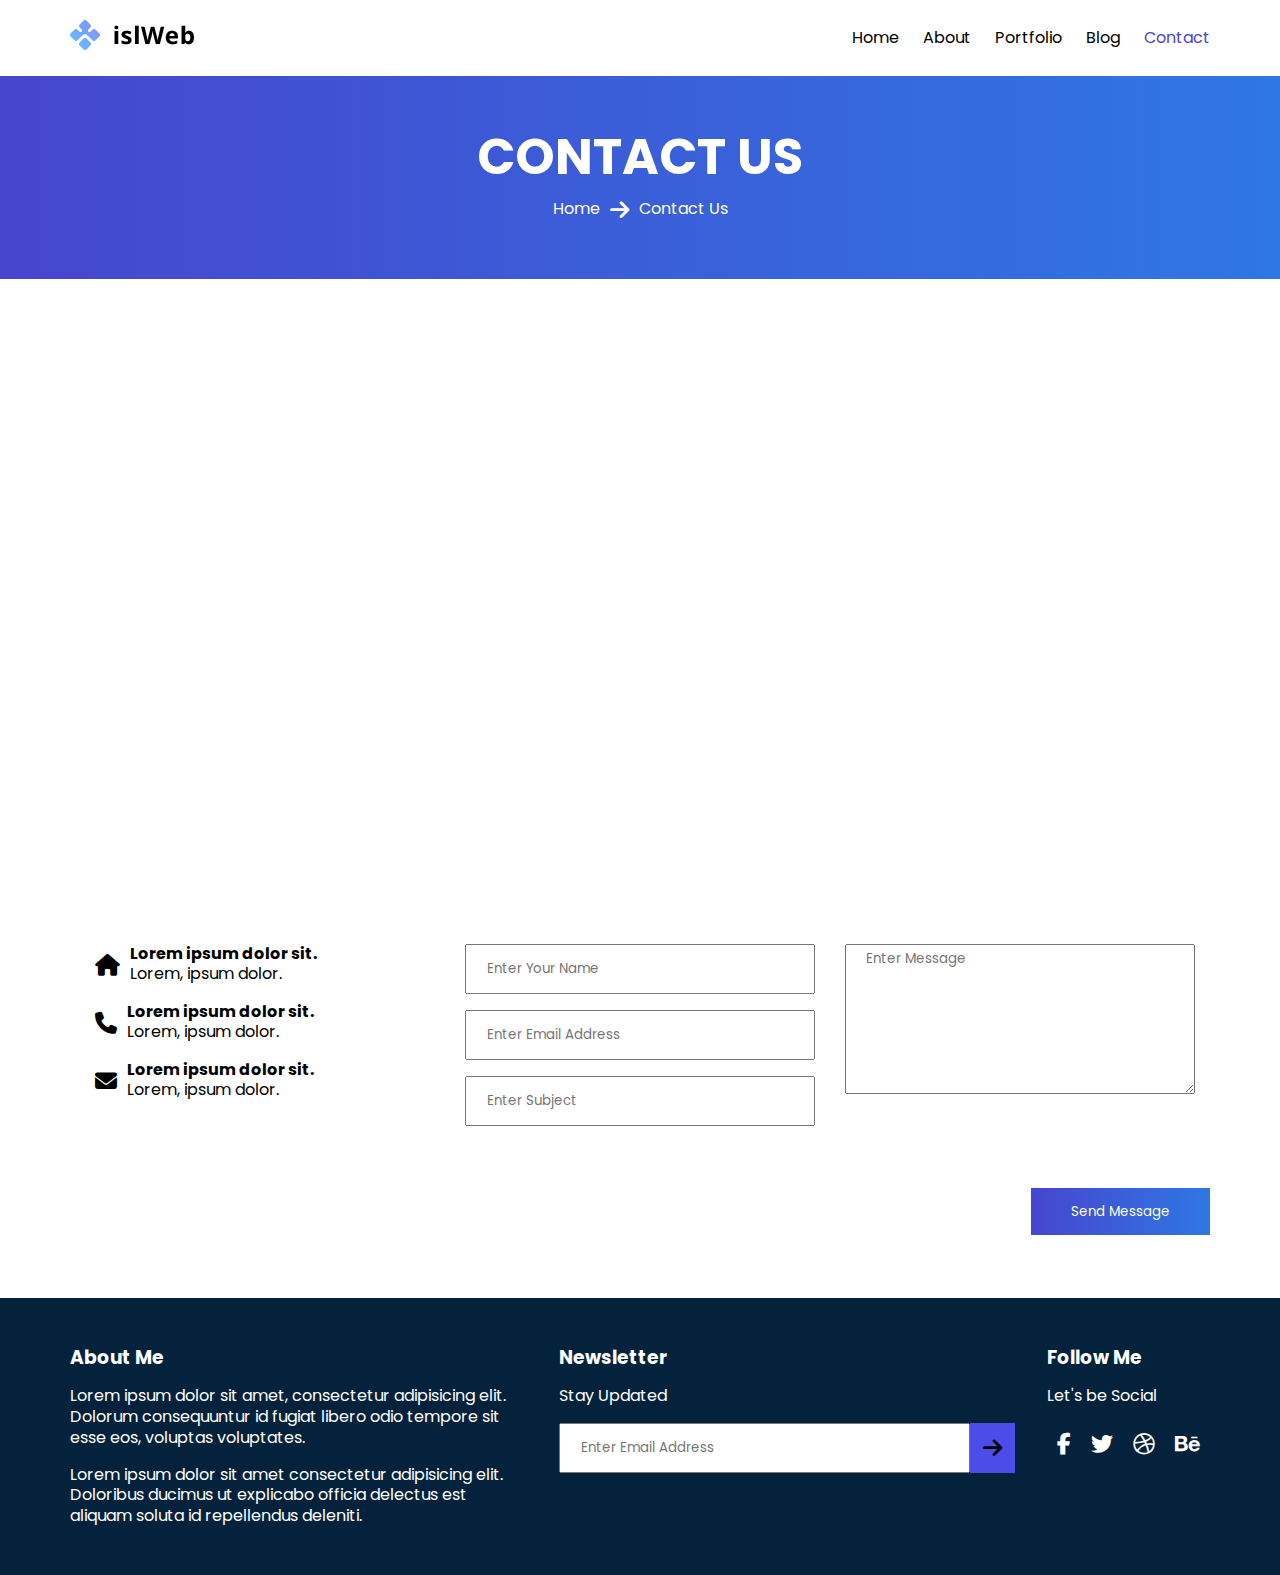
<file: contact.html>
<!DOCTYPE html>
<html lang="en">

<head>
    <meta charset="UTF-8">
    <meta http-equiv="X-UA-Compatible" content="IE=edge">
    <meta name="viewport" content="width=device-width, initial-scale=1.0">

    <!-- fontawesome -->
    <link rel="stylesheet" href="https://cdnjs.cloudflare.com/ajax/libs/font-awesome/6.1.2/css/all.min.css">

    <!-- link -->
    <link rel="stylesheet" href="css/styles.css">



    <title>Assignment</title>
</head>

<body>

    <!-- top -->
    <header class="top">
        <div class="container">
            <div class="flex between center">
                <a href="#" class="brand">
                    <img src="img/logo.png" alt="preview">
                </a>
                <nav class="menu d-flex end center">
                    <a href="index.html">Home</a>
                    <a href="about.html">About</a>
                    <a href="portfolio.html">Portfolio</a>
                    <a href="blog.html">Blog</a>
                    <a href="contact.html" class="active">Contact</a>
                </nav>
            </div>
        </div>
    </header>
    <!-- top -->


    <!-- hero -->
    <section class="hero grad py-5">
        <div class="container">
            <div class="text-center">
                <h1 class="white">
                    Contact Us
                </h1>
                <p class="flex center midle">Home <i class="fa fa-arrow-right mx-2"></i><a href="" class="white">Contact
                        Us</a></p>
            </div>
        </div>
    </section>
    <!-- hero -->

    <!-- map -->
    <section class="map py-5">
        <div class="container">
            <iframe
                src="https://www.google.com/maps/embed?pb=!1m18!1m12!1m3!1d1299491.3106537543!2d3.3450778561319567!3d50.49567417878826!2m3!1f0!2f0!3f0!3m2!1i1024!2i768!4f13.1!3m3!1m2!1s0x47c17d64edf39797%3A0x47ebf2b439e60ff2!2sBelgium!5e0!3m2!1sen!2sbd!4v1660151624643!5m2!1sen!2sbd"
                style="border:0;" allowfullscreen="" loading="lazy"
                referrerpolicy="no-referrer-when-downgrade"></iframe>
        </div>
    </section>
    <!-- map -->


    <!-- form -->
    <section class="form py-5">
        <div class="container">
            <div class="flex between">
                <div class="w-33">
                    <div class="flex mb-3">
                        <i class="fa fa-home blue"></i>
                        <div class="txt">
                            <h4>Lorem ipsum dolor sit.</h4>
                            <p>Lorem, ipsum dolor.</p>
                        </div>
                    </div>
                    <div class="flex mb-3">
                        <i class="fa fa-phone blue"></i>
                        <div class="txt">
                            <h4>Lorem ipsum dolor sit.</h4>
                            <p>Lorem, ipsum dolor.</p>
                        </div>
                    </div>
                    <div class="flex mb-3">
                        <i class="fa fa-envelope blue"></i>
                        <div class="txt">
                            <h4>Lorem ipsum dolor sit.</h4>
                            <p>Lorem, ipsum dolor.</p>
                        </div>
                    </div>
                </div>

                <div class="w-33">
                    <form>
                        <input type="text" class="form-input mb-3" placeholder="Enter Your Name" name="test">
                        <input type="text" class="form-input mb-3" placeholder="Enter Email Address" name="test">
                        <input type="text" class="form-input mb-3" placeholder="Enter Subject" name="test">
                    </form>
                </div>
                <div class="w-33">
                    <form>
                        <textarea name="test" cols="30" rows="8" placeholder="Enter Message"></textarea>
                    </form>
                </div>
            </div>
            <div class="mb-3"></div>
            <div class="flex end">
                <button class="btn grad">
                    Send Message
                </button>
            </div>
        </div>
    </section>
    <!-- form -->





    <!-- footer -->
    <footer class="footer py-5">
        <div class="container">
            <div class="flex between">
                <div class="w-40">
                    <h3 class="white mb-3">
                        About Me
                    </h3>
                    <p class="mb-3 white">
                        Lorem ipsum dolor sit amet, consectetur adipisicing elit. Dolorum consequuntur id fugiat
                        libero
                        odio tempore sit esse eos, voluptas voluptates.
                    </p>
                    <p class="white">
                        Lorem ipsum dolor sit amet consectetur adipisicing elit. Doloribus ducimus ut explicabo
                        officia
                        delectus est aliquam soluta id repellendus deleniti.
                    </p>
                </div>
                <div class="w-40">
                    <h3 class="white mb-3">
                        Newsletter
                    </h3>
                    <p class="mb-3 white">
                        Stay Updated
                    </p>
                    <div class="flex">
                        <input type="text" name="test" placeholder="Enter Email Address">
                        <button class="btn">
                            <i class="fa fa-arrow-right"></i>
                        </button>
                    </div>
                </div>

                <div class="w-20">
                    <h3 class="white mb-3">
                        Follow Me
                    </h3>
                    <p class="white mb-3">
                        Let's be Social
                    </p>
                    <div class="flex center between">
                        <a href="" class="white">
                            <i class="fab fa-facebook-f"></i>
                        </a>
                        <a href="" class="white">
                            <i class="fab fa-twitter"></i>
                        </a>
                        <a href="" class="white">
                            <i class="fab fa-dribbble"></i>
                        </a>
                        <a href="" class="white">
                            <i class="fab fa-behance"></i>
                        </a>
                    </div>
                </div>
            </div>
        </div>
    </footer>
    <!-- footer -->

    <script src="https://code.jquery.com/jquery-3.6.0.min.js"></script>
    <script src="js/main.js"></script>

</body>

</html>
</file>
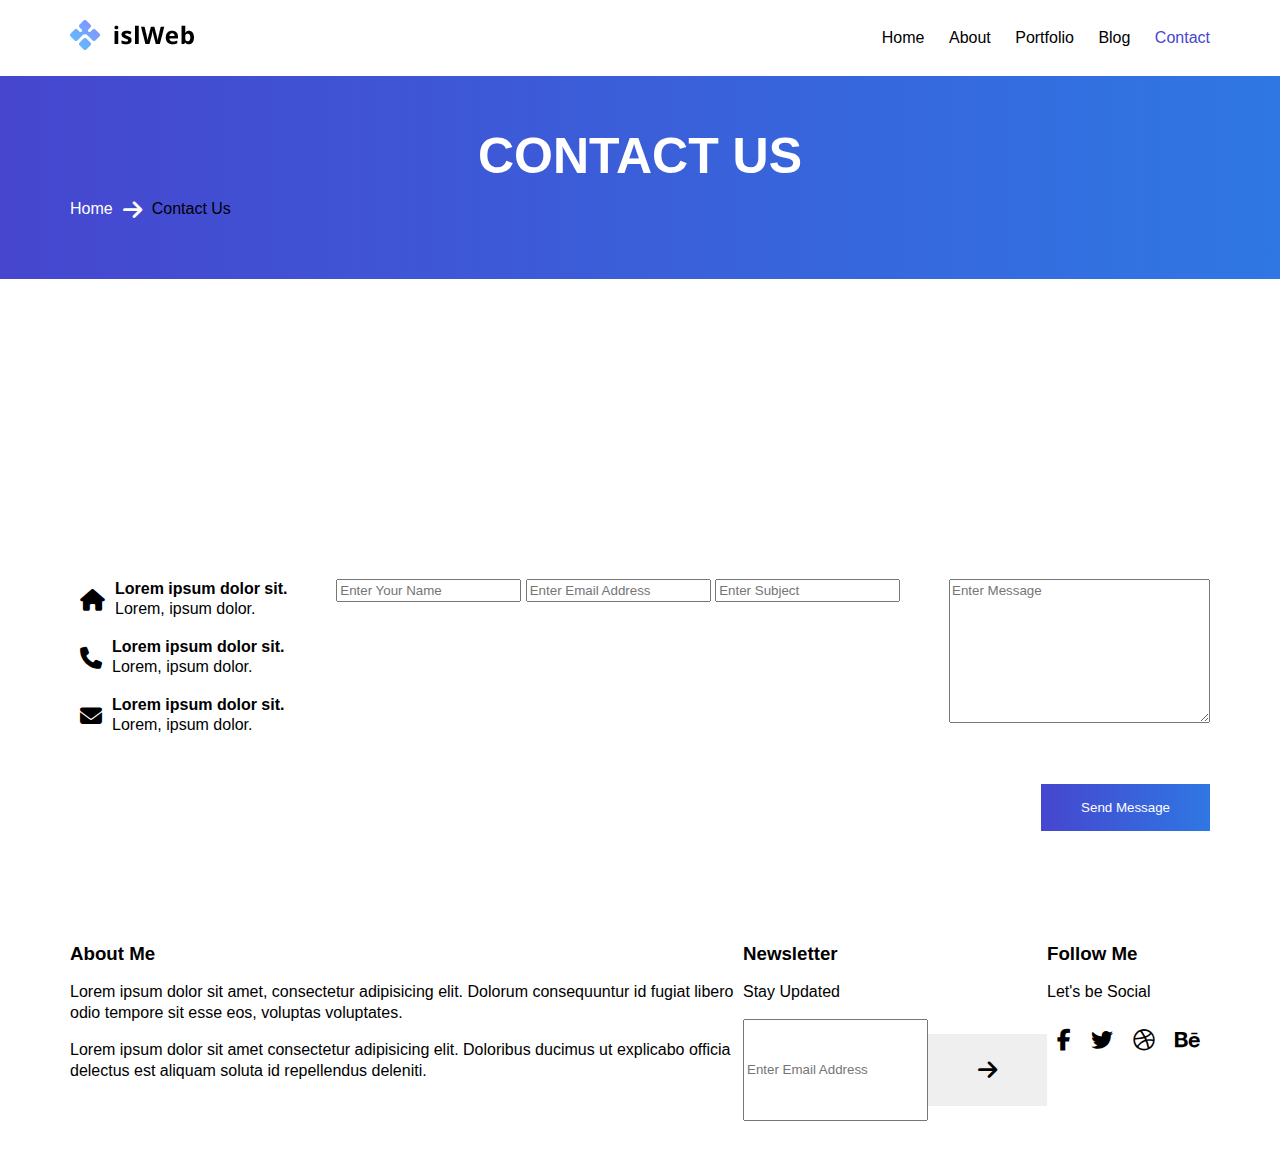
<file: contatc.html>
<!DOCTYPE html>
<html lang="en">

<head>
    <meta charset="UTF-8">
    <meta http-equiv="X-UA-Compatible" content="IE=edge">
    <meta name="viewport" content="width=device-width, initial-scale=1.0">

    <!-- fontawesome -->
    <link rel="stylesheet" href="https://cdnjs.cloudflare.com/ajax/libs/font-awesome/6.1.2/css/all.min.css">

    <!-- link -->
    <link rel="stylesheet" href="css/style.css">



    <title>Assignment</title>
</head>

<body>

    <!-- top -->
    <section class="top">
        <div class="container">
            <div class="flex between center">
                <a href="#" class="brand">
                    <img src="img/logo.png" alt="">
                </a>
                <div class="menu d-flex end center">
                    <a href="index.html">Home</a>
                    <a href="about.html">About</a>
                    <a href="portfolio.html">Portfolio</a>
                    <a href="blog.html">Blog</a>
                    <a href="contatc.html" class="active">Contact</a>
                </div>
            </div>
        </div>
    </section>
    <!-- top -->


    <!-- hero -->
    <section class="hero grad py-5">
        <div class="container">
            <div class="text-center">
                <h1 class="white">
                    Contact Us
                </h1>
                <p class="flex center midle">Home <i class="fa fa-arrow-right mx-2"></i><a href="" class="white">Contact
                        Us</a></p>
            </div>
        </div>
    </section>
    <!-- hero -->

    <!-- map -->
    <section class="map py-5">
        <div class="container">
            <iframe
                src="https://www.google.com/maps/embed?pb=!1m18!1m12!1m3!1d116834.13673771221!2d90.41932575!3d23.780636450000003!2m3!1f0!2f0!3f0!3m2!1i1024!2i768!4f13.1!3m3!1m2!1s0x3755b8b087026b81%3A0x8fa563bbdd5904c2!2sDhaka!5e0!3m2!1sen!2sbd!4v1660082352055!5m2!1sen!2sbd"
                style="border:0;" allowfullscreen="" loading="lazy"
                referrerpolicy="no-referrer-when-downgrade"></iframe>
        </div>
    </section>
    <!-- map -->


    <!-- form -->
    <section class="form py-5">
        <div class="container">
            <div class="flex between">
                <div class="w-33">
                    <div class="flex mb-3">
                        <i class="fa fa-home blue"></i>
                        <div class="txt">
                            <h4>Lorem ipsum dolor sit.</h4>
                            <p>Lorem, ipsum dolor.</p>
                        </div>
                    </div>
                    <div class="flex mb-3">
                        <i class="fa fa-phone blue"></i>
                        <div class="txt">
                            <h4>Lorem ipsum dolor sit.</h4>
                            <p>Lorem, ipsum dolor.</p>
                        </div>
                    </div>
                    <div class="flex mb-3">
                        <i class="fa fa-envelope blue"></i>
                        <div class="txt">
                            <h4>Lorem ipsum dolor sit.</h4>
                            <p>Lorem, ipsum dolor.</p>
                        </div>
                    </div>
                </div>

                <div class="w-33">
                    <form action="">
                        <input type="text" class="form-input mb-3" placeholder="Enter Your Name" name="" id="">
                        <input type="text" class="form-input mb-3" placeholder="Enter Email Address" name="" id="">
                        <input type="text" class="form-input mb-3" placeholder="Enter Subject" name="" id="">
                    </form>
                </div>
                <div class="w-33">
                    <form action="">
                        <textarea name="" id="" cols="30" rows="8" placeholder="Enter Message"></textarea>
                    </form>
                </div>
            </div>
            <div class="mb-3"></div>
            <div class="flex end">
                <button class="btn grad">
                    Send Message
                </button>
            </div>
        </div>
    </section>
    <!-- form -->





    <!-- footer -->
    <section class="footer py-5">
        <div class="container">
            <div class="flex between">
                <div class="w-40">
                    <h3 class="white mb-3">
                        About Me
                    </h3>
                    <p class="mb-3 white">
                        Lorem ipsum dolor sit amet, consectetur adipisicing elit. Dolorum consequuntur id fugiat libero
                        odio tempore sit esse eos, voluptas voluptates.
                    </p>
                    <p class="white">
                        Lorem ipsum dolor sit amet consectetur adipisicing elit. Doloribus ducimus ut explicabo officia
                        delectus est aliquam soluta id repellendus deleniti.
                    </p>
                </div>
                <div class="w-40">
                    <h3 class="white mb-3">
                        Newsletter
                    </h3>
                    <p class="mb-3 white">
                        Stay Updated
                    </p>
                    <div class="flex">
                        <input type="text" name="" placeholder="Enter Email Address" id="">
                        <button class="btn">
                            <i class="fa fa-arrow-right"></i>
                        </button>
                    </div>
                </div>

                <div class="w-20">
                    <h3 class="white mb-3">
                        Follow Me
                    </h3>
                    <p class="white mb-3">
                        Let's be Social
                    </p>
                    <div class="flex center between">
                        <a href="" class="white">
                            <i class="fab fa-facebook-f"></i>
                        </a>
                        <a href="" class="white">
                            <i class="fab fa-twitter"></i>
                        </a>
                        <a href="" class="white">
                            <i class="fab fa-dribbble"></i>
                        </a>
                        <a href="" class="white">
                            <i class="fab fa-behance"></i>
                        </a>
                    </div>
                </div>
            </div>
        </div>
    </section>
    <!-- footer -->

    <script src="https://code.jquery.com/jquery-3.6.0.min.js"></script>
    <script src="js/main.js"></script>

</body>

</html>
</file>
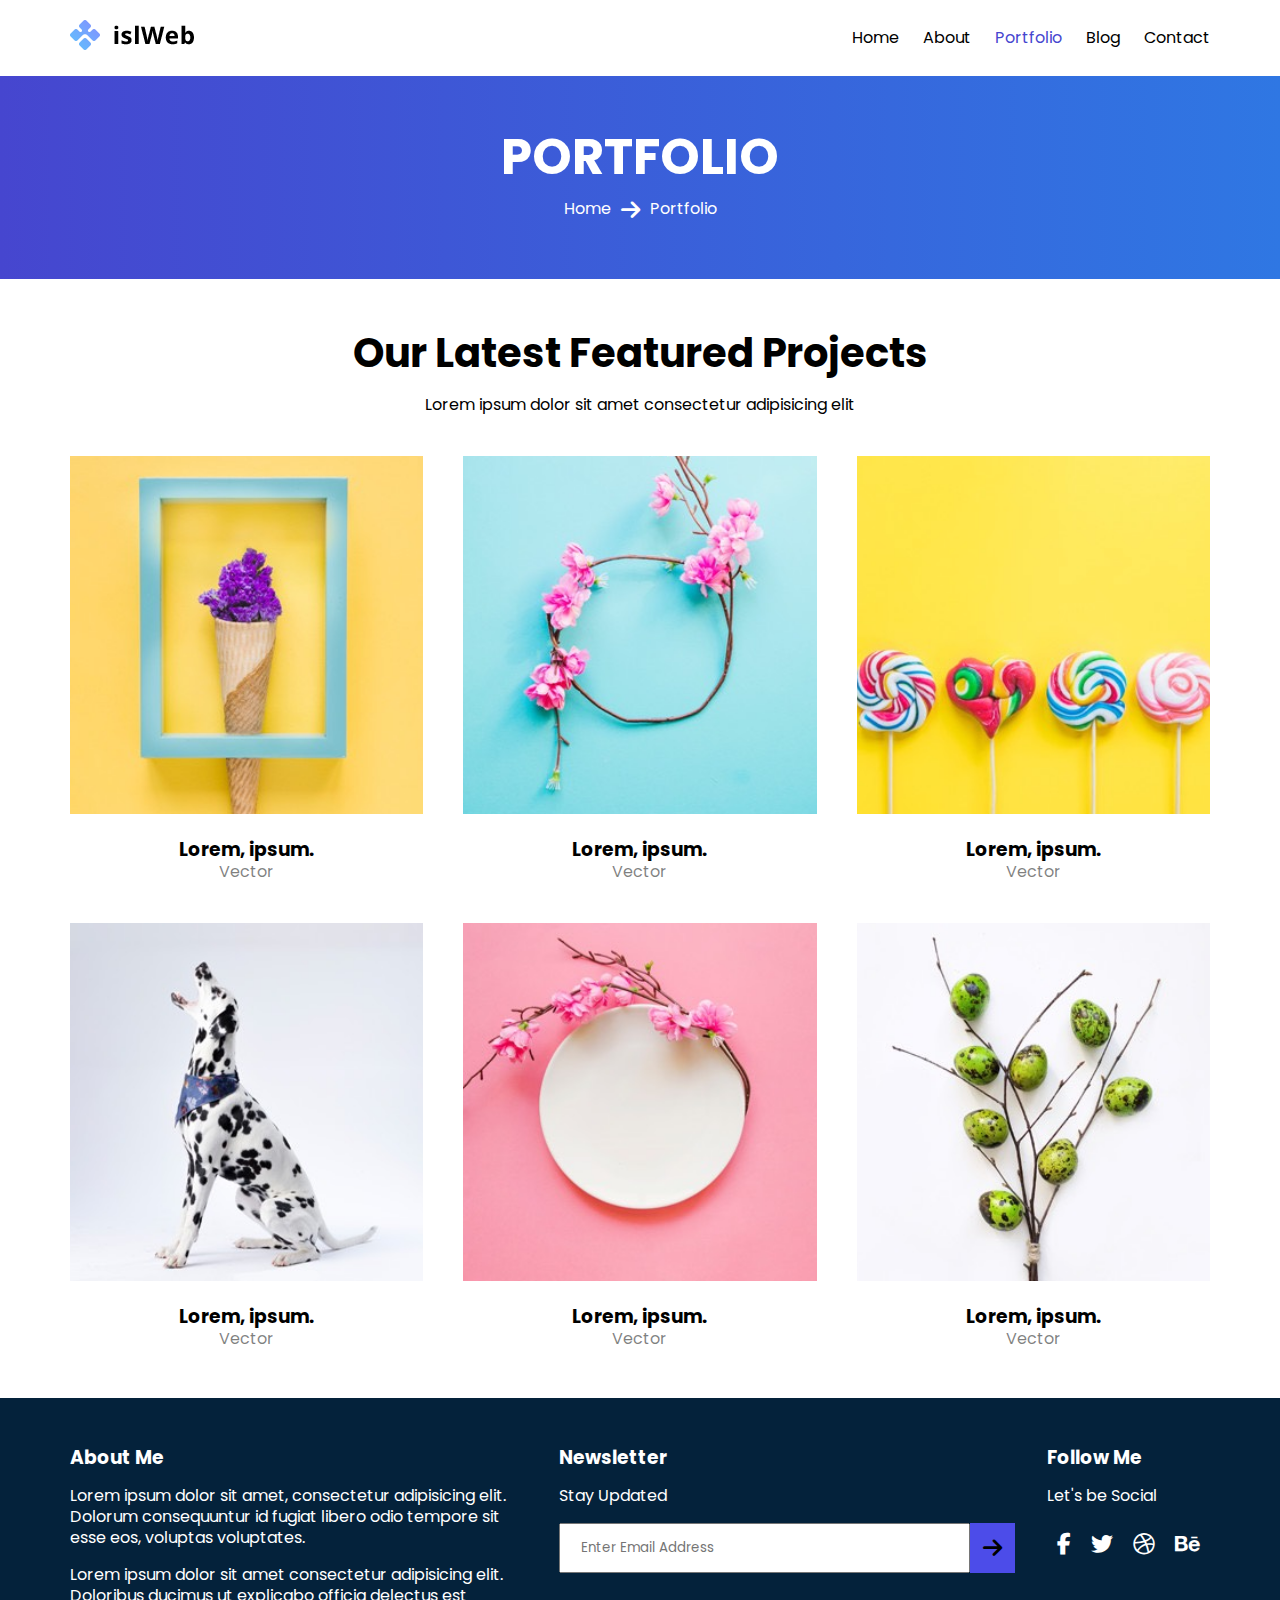
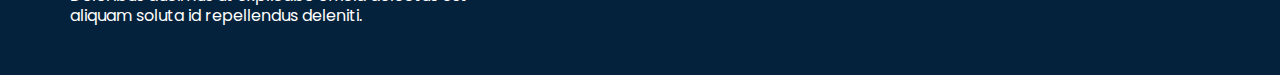
<file: portfolio.html>
<!DOCTYPE html>
<html lang="en">

<head>
    <meta charset="UTF-8">
    <meta http-equiv="X-UA-Compatible" content="IE=edge">
    <meta name="viewport" content="width=device-width, initial-scale=1.0">

    <!-- fontawesome -->
    <link rel="stylesheet" href="https://cdnjs.cloudflare.com/ajax/libs/font-awesome/6.1.2/css/all.min.css">

    <!-- link -->
    <link rel="stylesheet" href="css/styles.css">



    <title>Website</title>
</head>

<body>

    <!-- top -->
    <header class="top">
        <div class="container">
            <div class="flex between center">
                <a href="#" class="brand">
                    <img src="img/logo.png" alt="preview">
                </a>
                <button class="btn menuToggler">
                    <i class="fa fa-bars"></i>
                </button>
                <nav class="menu d-flex end center">
                    <a href="index.html">Home</a>
                    <a href="about.html">About</a>
                    <a href="portfolio.html" class="active">Portfolio</a>
                    <a href="blog.html">Blog</a>
                    <a href="contact.html">Contact</a>
                </nav>
            </div>
        </div>
    </header>
    <!-- top -->



    <!-- hero -->
    <section class="hero grad py-5">
        <div class="container">
            <div class="text-center">
                <h1 class="white">
                    Portfolio
                </h1>
                <p class="flex center midle">Home <i class="fa fa-arrow-right mx-2"></i><a href=""
                        class="white">Portfolio</a></p>
            </div>
        </div>
    </section>
    <!-- hero -->


    <!-- services -->
    <section class="services py-5">
        <div class="container">
            <div class="text-center">
                <h2 class="mb-3">
                    Our Latest Featured Projects
                </h2>
                <p class="mb-3">
                    Lorem ipsum dolor sit amet consectetur adipisicing elit
                </p>

                <div class="grid cols-3">
                    <div class="col text-center">
                        <div class="relative">
                            <img src="img/p1.jpg" class="w-100" alt="preview">
                            <div class="body">
                                <img src="img/preview.png" alt="preview">
                            </div>
                        </div>
                        <div class="text-center mt-3">
                            <h3>Lorem, ipsum.</h3>
                            <p class="text-muted">Vector</p>
                        </div>
                    </div>
                    <div class="col text-center">
                        <div class="relative">
                            <img src="img/p2.jpg" class="w-100" alt="preview">
                            <div class="body">
                                <img src="img/preview.png" alt="preview">
                            </div>
                        </div>
                        <div class="text-center mt-3">
                            <h3>Lorem, ipsum.</h3>
                            <p class="text-muted">Vector</p>
                        </div>
                    </div>
                    <div class="col text-center">
                        <div class="relative">
                            <img src="img/p3.jpg" class="w-100" alt="preview">
                            <div class="body">
                                <img src="img/preview.png" alt="preview">
                            </div>
                        </div>
                        <div class="text-center mt-3">
                            <h3>Lorem, ipsum.</h3>
                            <p class="text-muted">Vector</p>
                        </div>
                    </div>
                    <div class="col text-center">
                        <div class="relative">
                            <img src="img/p4.jpg" class="w-100" alt="preview">
                            <div class="body">
                                <img src="img/preview.png" alt="preview">
                            </div>
                        </div>
                        <div class="text-center mt-3">
                            <h3>Lorem, ipsum.</h3>
                            <p class="text-muted">Vector</p>
                        </div>
                    </div>
                    <div class="col text-center">
                        <div class="relative">
                            <img src="img/p5.jpg" class="w-100" alt="preview">
                            <div class="body">
                                <img src="img/preview.png" alt="preview">
                            </div>
                        </div>
                        <div class="text-center mt-3">
                            <h3>Lorem, ipsum.</h3>
                            <p class="text-muted">Vector</p>
                        </div>
                    </div>
                    <div class="col text-center">
                        <div class="relative">
                            <img src="img/p6.jpg" class="w-100" alt="preview">
                            <div class="body">
                                <img src="img/preview.png" alt="preview">
                            </div>
                        </div>
                        <div class="text-center mt-3">
                            <h3>Lorem, ipsum.</h3>
                            <p class="text-muted">Vector</p>
                        </div>
                    </div>
                </div>
            </div>
        </div>
    </section>
    <!-- services -->



    <!-- footer -->
    <footer class="footer py-5">
        <div class="container">
            <div class="flex between">
                <div class="w-40">
                    <h3 class="white mb-3">
                        About Me
                    </h3>
                    <p class="mb-3 white">
                        Lorem ipsum dolor sit amet, consectetur adipisicing elit. Dolorum consequuntur id fugiat
                        libero
                        odio tempore sit esse eos, voluptas voluptates.
                    </p>
                    <p class="white">
                        Lorem ipsum dolor sit amet consectetur adipisicing elit. Doloribus ducimus ut explicabo
                        officia
                        delectus est aliquam soluta id repellendus deleniti.
                    </p>
                </div>
                <div class="w-40">
                    <h3 class="white mb-3">
                        Newsletter
                    </h3>
                    <p class="mb-3 white">
                        Stay Updated
                    </p>
                    <div class="flex">
                        <input type="text" name="test" placeholder="Enter Email Address">
                        <button class="btn">
                            <i class="fa fa-arrow-right"></i>
                        </button>
                    </div>
                </div>

                <div class="w-20">
                    <h3 class="white mb-3">
                        Follow Me
                    </h3>
                    <p class="white mb-3">
                        Let's be Social
                    </p>
                    <div class="flex center between">
                        <a href="" class="white">
                            <i class="fab fa-facebook-f"></i>
                        </a>
                        <a href="" class="white">
                            <i class="fab fa-twitter"></i>
                        </a>
                        <a href="" class="white">
                            <i class="fab fa-dribbble"></i>
                        </a>
                        <a href="" class="white">
                            <i class="fab fa-behance"></i>
                        </a>
                    </div>
                </div>
            </div>
        </div>
    </footer>
    <!-- footer -->


    <script src="https://code.jquery.com/jquery-3.6.0.min.js"></script>
    <script src="js/main.js"></script>

</body>

</html>
</file>
<file: css/style.css>
* {
    box-sizing: border-box;
    font-family: Verdana, Geneva, Tahoma, sans-serif;
    margin: 0;
    line-height: 1.3;
}

body {
    margin: 0;
    padding: 0;
}

.top {
    padding: 20px 0;
}

.container {
    max-width: 1140px;
    margin: auto;
}

.flex {
    display: flex;
}

.grid {
    display: grid;
}

.center {
    align-items: center;
}

.between {
    justify-content: space-between;
}

img {
    max-width: 100%;
}

a {
    text-decoration: none;
    color: black;
}

.end {
    justify-content: flex-end;
}

.menu a {
    display: inline-block;
    margin-left: 20px;
}

a.active {
    color: rgb(70, 70, 207);
}

.w-50 {
    width: 50%;
}

h1 {
    font-size: 50px;
    text-transform: uppercase;
}

.btn {
    border: unset;
    margin: 15px 0;
    display: inline-block;
    padding: 15px 40px;
}

.grad {
    background: linear-gradient(90deg, rgb(70, 70, 207), rgb(47, 119, 227));
    color: white;
}

.banner {
    background: rgba(0, 0, 0, 0.02);
}

.py-5 {
    padding: 3rem 0;
}

.pe-5 {
    padding-right: 3rem;
}

.text-center {
    text-align: center;
}

h2 {
    font-size: 40px;
}

.mb-3 {
    margin-bottom: 1rem;
}

i {
    font-size: 22px;
    margin: 10px;
}

.my-3 {
    margin: 1.2rem 0;
}

.text-muted {
    color: rgba(0, 0, 0, 0.5);
}

.cols-3 {
    grid-template-columns: repeat(3, 1fr);
    grid-gap: 40px;
    margin-top: 40px;
}

.w-25 {
    width: 25%;
}

.col {
    position: relative;
    overflow: hidden;
}

.body {
    background: linear-gradient(90deg, rgba(70, 70, 207, 0.6), rgba(47, 119, 227, 0.6));
    position: absolute;
    top: 0;
    left: 0;
    height: 100%;
    width: 100%;
    display: flex;
    justify-content: center;
    align-items: center;
    transition: 0.5s;
    opacity: 0;
}

img.w-100 {
    transform: scale(1.1);
}

.body:hover {
    opacity: 1;
}

.relative {
    position: relative;
    overflow: hidden;
}

.mt-3 {
    margin-top: 1.5rem;
}
</file>
<file: css/styles.css>
@import url("https://fonts.googleapis.com/css2?family=Poppins:wght@400;500;600;700&display=swap");
* {
  box-sizing: border-box;
  /* font-family: Verdana, Geneva, Tahoma, sans-serif; */
  font-family: "Poppins", sans-serif;
  margin: 0;
  line-height: 1.3;
}

body {
  margin: 0;
  padding: 0;
}

.top {
  padding: 20px 0;
}

.container {
  max-width: 1140px;
  margin: auto;
}

.flex {
  display: flex;
}

.grid {
  display: grid;
}

.center {
  align-items: center;
}

.between {
  justify-content: space-between;
}

img {
  max-width: 100%;
}

a {
  text-decoration: none;
  color: black;
}

.end {
  justify-content: flex-end;
}

.menu a {
  display: inline-block;
  margin-left: 20px;
}

a.active {
  color: rgb(70, 70, 207);
}

.w-50 {
  width: 50%;
}

h1 {
  font-size: 50px;
  text-transform: uppercase;
}

.btn {
  border: unset;
  margin: 15px 0;
  display: inline-block;
  padding: 15px 40px;
}

.grad {
  background: linear-gradient(90deg, rgb(70, 70, 207), rgb(47, 119, 227));
  color: white;
}

.banner, .blogs, .feedback {
  background: rgba(0, 0, 0, 0.02);
}

.py-5 {
  padding: 3rem 0;
}

.pe-5 {
  padding-right: 3rem;
}

.text-center {
  text-align: center;
}

h2 {
  font-size: 40px;
}

.mb-3 {
  margin-bottom: 1rem;
}

i {
  font-size: 22px;
  margin: 10px;
}

.my-3 {
  margin: 1.2rem 0;
}

.text-muted {
  color: rgba(0, 0, 0, 0.5);
}

.cols-3 {
  grid-template-columns: repeat(3, 1fr);
  grid-gap: 40px;
  margin-top: 40px;
}

.w-25 {
  width: 25%;
}

.col {
  position: relative;
  overflow: hidden;
}

.body {
  background: linear-gradient(90deg, rgba(70, 70, 207, 0.6), rgba(47, 119, 227, 0.6));
  position: absolute;
  top: 0;
  left: 0;
  height: 100%;
  width: 100%;
  display: flex;
  justify-content: center;
  align-items: center;
  transition: 0.5s;
  opacity: 0;
}

img.w-100 {
  transform: scale(1.1);
}

.body:hover {
  opacity: 1;
}

.relative {
  position: relative;
  overflow: hidden;
}

.mt-3 {
  margin-top: 1.5rem;
}

.w-33 {
  width: 33.33%;
  padding: 15px;
}

.mb-5 {
  margin-bottom: 3rem;
}

.ml-1 {
  margin-left: 10px;
}

.img-fluid {
  width: 100%;
}

.flex.between.center.info i {
  font-size: 16px;
  margin: 0;
  margin-left: 15px;
}

.midle {
  justify-content: center;
}

.logos img {
  height: 75px;
  margin: 0 30px;
}

.footer {
  background-color: rgb(4, 34, 59);
}

.white {
  color: white;
}

.w-40 {
  width: 40%;
}

.footer input {
  width: 100%;
  height: 50px;
  padding-left: 20px;
}
.footer .btn {
  margin: 0;
  height: 50px;
  display: inline-flex;
  justify-content: center;
  align-items: center;
  width: 50px;
  background-color: rgb(76, 76, 233);
  padding: 0;
}

iframe {
  width: 100%;
  height: 500px;
}

.form-input {
  width: 100%;
  height: 50px;
  padding: 0 20px;
}

textarea {
  width: 100%;
  padding: 5px 20px;
}

.progress {
  height: 20px;
  background: rgba(0, 0, 0, 0.2);
  margin-top: 10px;
  border-radius: 30px;
  border: 5px solid rgba(0, 0, 0, 0.1);
}

.inner.grad {
  /* width: 85% !important; */
  height: 100%;
  border-radius: 30px;
}

.w-85 {
  width: 85%;
}

.w-90 {
  width: 90%;
}

.w-70 {
  width: 70%;
}

.w-95 {
  width: 95%;
}

.w-45 {
  width: 45%;
}

.w-100 {
  width: 100%;
}

.card {
  background-color: white;
  padding: 15px 25px;
  margin-top: 20px;
}

.circle {
  height: 30px;
  width: 30px;
  -o-object-fit: cover;
     object-fit: cover;
  border-radius: 50%;
}

.review {
  margin-left: 15px;
}

.normal {
  font-weight: normal;
}

.w-48 {
  width: 48%;
}

.blogBanner {
  background: linear-gradient(rgba(0, 0, 0, 0.6), rgba(0, 0, 0, 0.6)), url("../img/blog/blog-home-banner.jpg");
  background-repeat: no-repeat;
  background-size: cover;
  background-position: center;
  padding: 150px 0;
}

.btn-white {
  background: white;
}

.cards .card.relative {
  padding: 0;
}

/* *.cards .card .w-100 {
 * *    transform: unset;
 * *} */
.card-inner {
  position: absolute;
  z-index: 100;
  top: 50%;
  left: 50%;
  transform: translate(-50%, -50%);
  width: 90%;
  height: 90%;
  background: rgba(0, 0, 0, 0.8);
  display: flex;
  flex-direction: column;
  justify-content: center;
  align-items: center;
  color: white;
}

hr {
  background: white;
  width: 80%;
  height: 2px;
  margin: 10px 0;
}

.w-67 {
  width: 66%;
}

.column {
  flex-direction: column;
}

.a-right {
  align-items: flex-end;
}
.a-right i {
  font-size: 16px;
}

.text-end {
  text-align: right;
}

.pe-3 {
  padding-right: 10px;
}

.w-75 {
  width: 75%;
}

.px-0 {
  padding: 0 !important;
}

.p-5 {
  padding: 3rem;
}

.border {
  border: 1px solid rgba(0, 0, 0, 0.1);
}

.card.border.p-5 {
  margin: 0;
}

.pt-0 {
  padding-top: 0;
}

.flex.inpField input {
  width: 100%;
  height: 50px;
  border: unset;
  background-color: transparent;
  padding-left: 20px;
  outline: unset !important;
  box-shadow: unset !important;
}

.p-5 {
  padding: 3rem 1.5rem;
}

.flex.inpField {
  background: #7b7bf2 !important;
  border-radius: 30px;
}
.flex.inpField button {
  margin: 0;
  height: 50px;
  padding: 0;
  display: flex;
  justify-content: center;
  align-items: center;
  font-size: 16px !important;
  padding: 0 10px;
  background: transparent;
  border: unset;
}

.fa-search {
  font-size: 16px;
}

.m-auto {
  margin: 20px auto;
}

.txtxs.text-start {
  text-align: left;
}

.ads {
  height: 250px;
  display: flex;
  justify-content: center;
  align-items: center;
  border: 1px solid rgba(0, 0, 0, 0.1);
}

.border-bottom {
  border-bottom: 1px solid black;
  padding-bottom: 10px;
  padding-top: 10px;
}

.btn.w-auto {
  width: auto;
  padding: 0 10px;
  color: white;
}

.outlined {
  border: 1px solid rgba(0, 0, 0, 0.5);
  background-color: transparent;
  padding: 5px 10px;
  margin: 5px;
}

.wrap {
  flex-wrap: wrap;
}

.pagination.mt-3 {
  display: flex;
  justify-content: center;
  align-items: center;
}
.pagination.mt-3 button {
  padding: 0;
  width: 40px;
  height: 40px;
  margin: 0;
  position: unset;
  font-size: 16px;
  display: inline-flex;
  justify-content: center;
  align-items: center;
  margin: 0 5px;
}

.btn.active {
  background: #7b7bf2;
  color: white;
}

.shadow.mb-3 {
  background: white;
  box-shadow: -5px 5px 22px rgba(0, 0, 0, 0.1);
  padding: 15px;
  margin-bottom: 30px;
}

.fs-13 {
  font-size: 13px;
}

.text-start {
  text-align: left;
}

.comment-card {
  border: 1px solid rgba(0, 0, 0, 0.1);
  padding: 30px;
  margin-top: 30px;
}

.h-50 {
  height: 50px;
  outline: unset;
  box-shadow: unset;
}

.border-0 {
  border: 0;
}

textarea.border-0.w-100 {
  font-size: 13px;
  padding-left: 3px;
  padding-top: 16px;
  resize: unset;
}

.menuToggler {
  display: none;
}

@media screen and (max-width: 992px) {
  .container {
    max-width: 90%;
    margin: auto;
  }
  h2 {
    font-size: 25px;
  }
  .blogs.py-5 .w-33 {
    width: 50%;
    flex: 0 0 auto;
  }
  .flex {
    flex-wrap: wrap;
  }
  .logos.grad.py-5 img {
    margin: 30px;
  }
  .footer .w-40 {
    width: 30%;
  }
  .footer .btn {
    width: 100%;
  }
  .left.w-25.flex.column.a-right.pe-3 {
    width: 35%;
  }
  .w-67 .right.w-75 {
    width: 65%;
  }
  .flex.inpField {
    flex-wrap: nowrap;
  }
  .flex.between.center.mb-3 img.pe-3 {
    padding: 0 !important;
    width: 100%;
    margin-bottom: 10px;
  }
  .flex.between.nowrap, .flex.between.center.info {
    flex-wrap: nowrap;
  }
  .flex.between.nowrap .flex, .flex.between.center.info .flex {
    flex-wrap: nowrap;
  }
}
@media screen and (max-width: 767px) {
  .menuToggler {
    display: block;
    padding: 0;
  }
  .menu.d-flex.end.center {
    flex-direction: column;
    display: flex;
    position: absolute;
    background: white;
    width: 100%;
    justify-content: center;
    align-items: center;
    z-index: 1;
    top: 77px;
    padding-top: 20px;
    padding-bottom: 50px;
    flex-direction: column;
    display: flex;
    position: absolute;
    background: white;
    width: 100%;
    justify-content: center;
    align-items: center;
    z-index: 1;
    top: 77px;
    padding-bottom: 50px;
    left: 0;
    transition: 0.5s;
    transform: translateY(-200%);
  }
  .menu.d-flex.end.center a {
    margin: 0;
    padding: 0 10px !important;
    display: block !important;
    margin-top: 10px;
    margin-bottom: 10px;
  }
  .menu.d-flex.end.center.active {
    transform: translateY(0);
  }
  .w-50 {
    width: 100%;
  }
  .w-50.pe-5 {
    padding: 0;
  }
  .cols-3 {
    grid-template-columns: repeat(1, 1fr);
    grid-gap: 40px;
    margin-top: 40px;
  }
  .w-25.text-center {
    width: 100%;
    margin-top: 20px;
  }
  .blogs.py-5 .w-33 {
    width: 100%;
    flex: 0 0 auto;
  }
  .flex.between.center.info p {
    font-size: 12px;
  }
  .container {
    max-width: 100%;
    margin: auto;
    padding: 0 10px;
  }
  .footer .w-40 {
    width: 100%;
  }
  .footer .w-20 {
    margin-top: 20px;
  }
  .w-45 {
    width: 100%;
  }
  .w-48 {
    width: 100%;
  }
  .w-48 .flex {
    flex-wrap: nowrap;
  }
  h1 {
    font-size: 30px;
    text-transform: uppercase;
  }
  .w-33, .w-67, .left.w-25.flex.column.a-right.pe-3, .w-67 .right.w-75 {
    width: 100%;
  }
  /* .mainBlogs .flex.between.mb-3 {
  * *    flex-direction: column-reverse !important;
  * *} */
  .left.w-25.flex.column.a-right.pe-3 {
    text-align: left;
    align-items: flex-start;
  }
  .text-end {
    text-align: left;
  }
  .flex.between.nowrap {
    display: none;
  }
  .flex.center.between.mb-3 img.pe-3 {
    width: 50px;
    margin-right: 10px;
  }
}/*# sourceMappingURL=styles.css.map */
</file>
